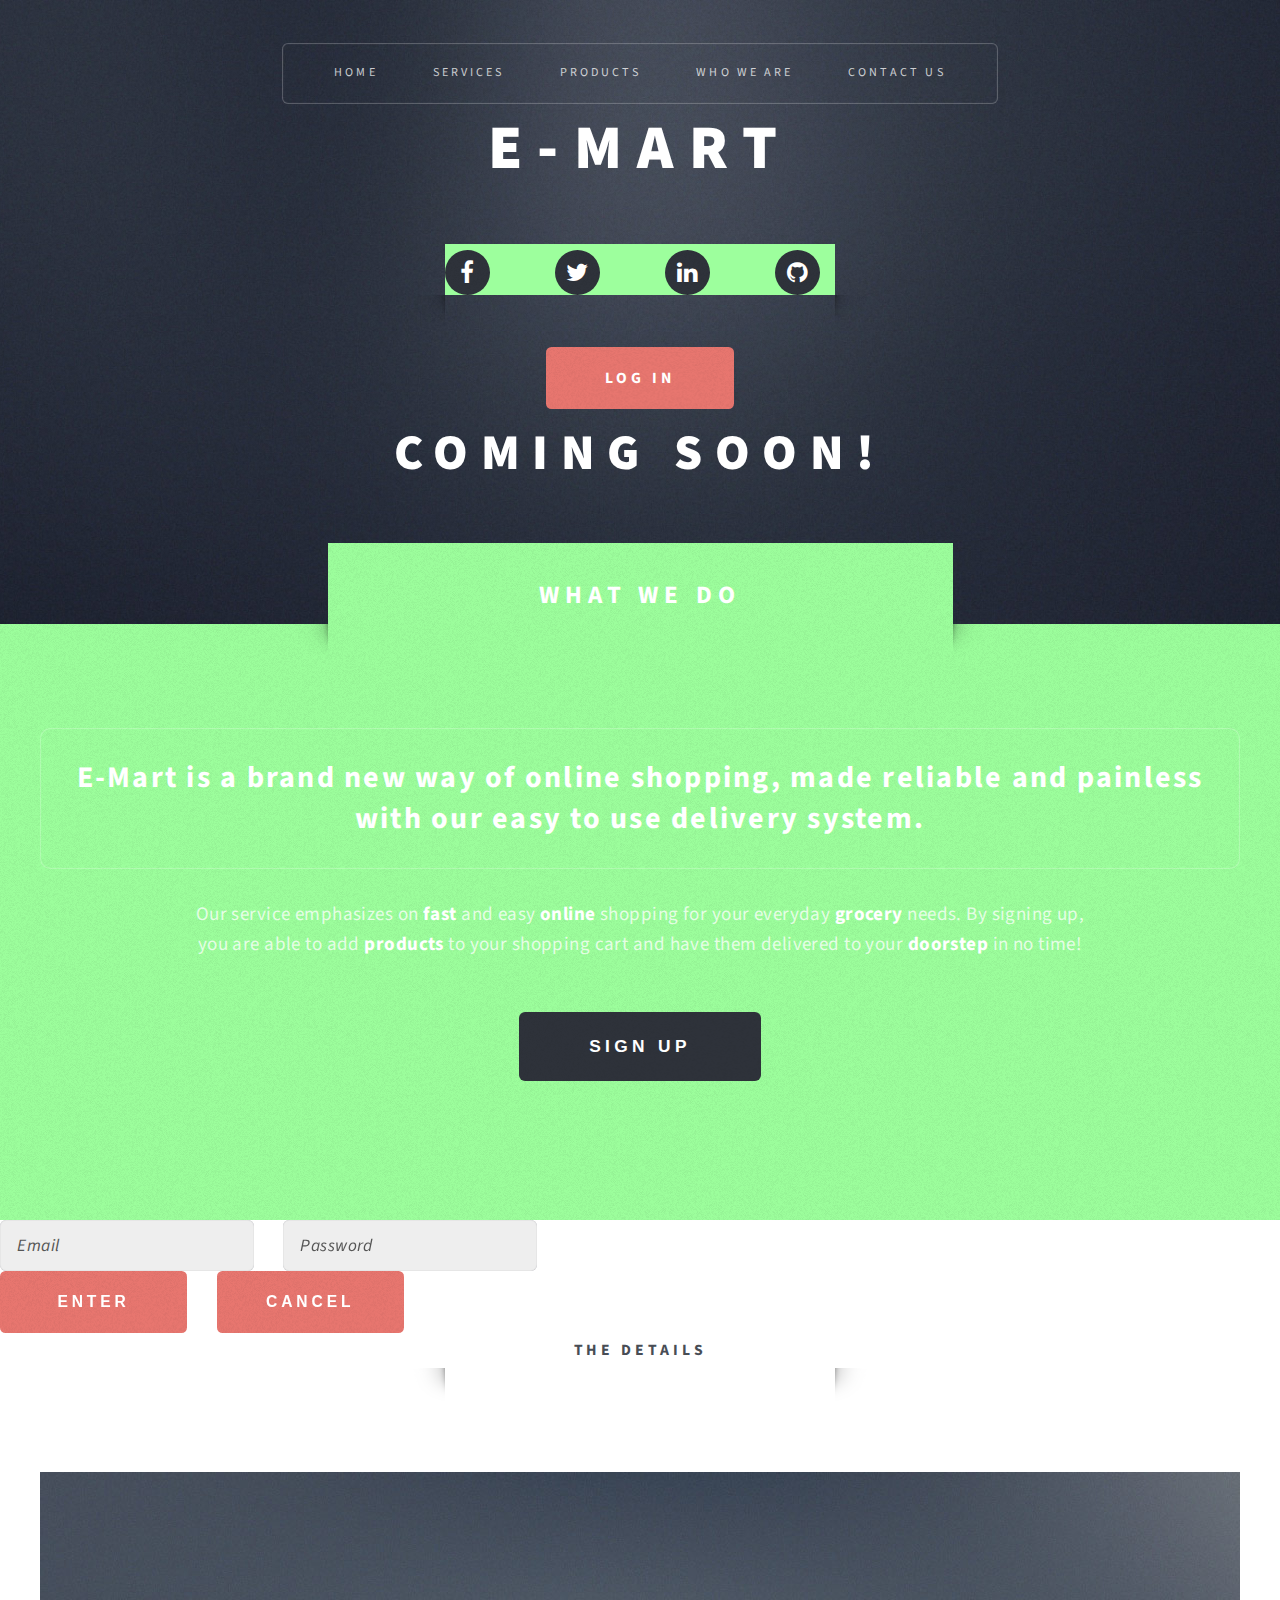
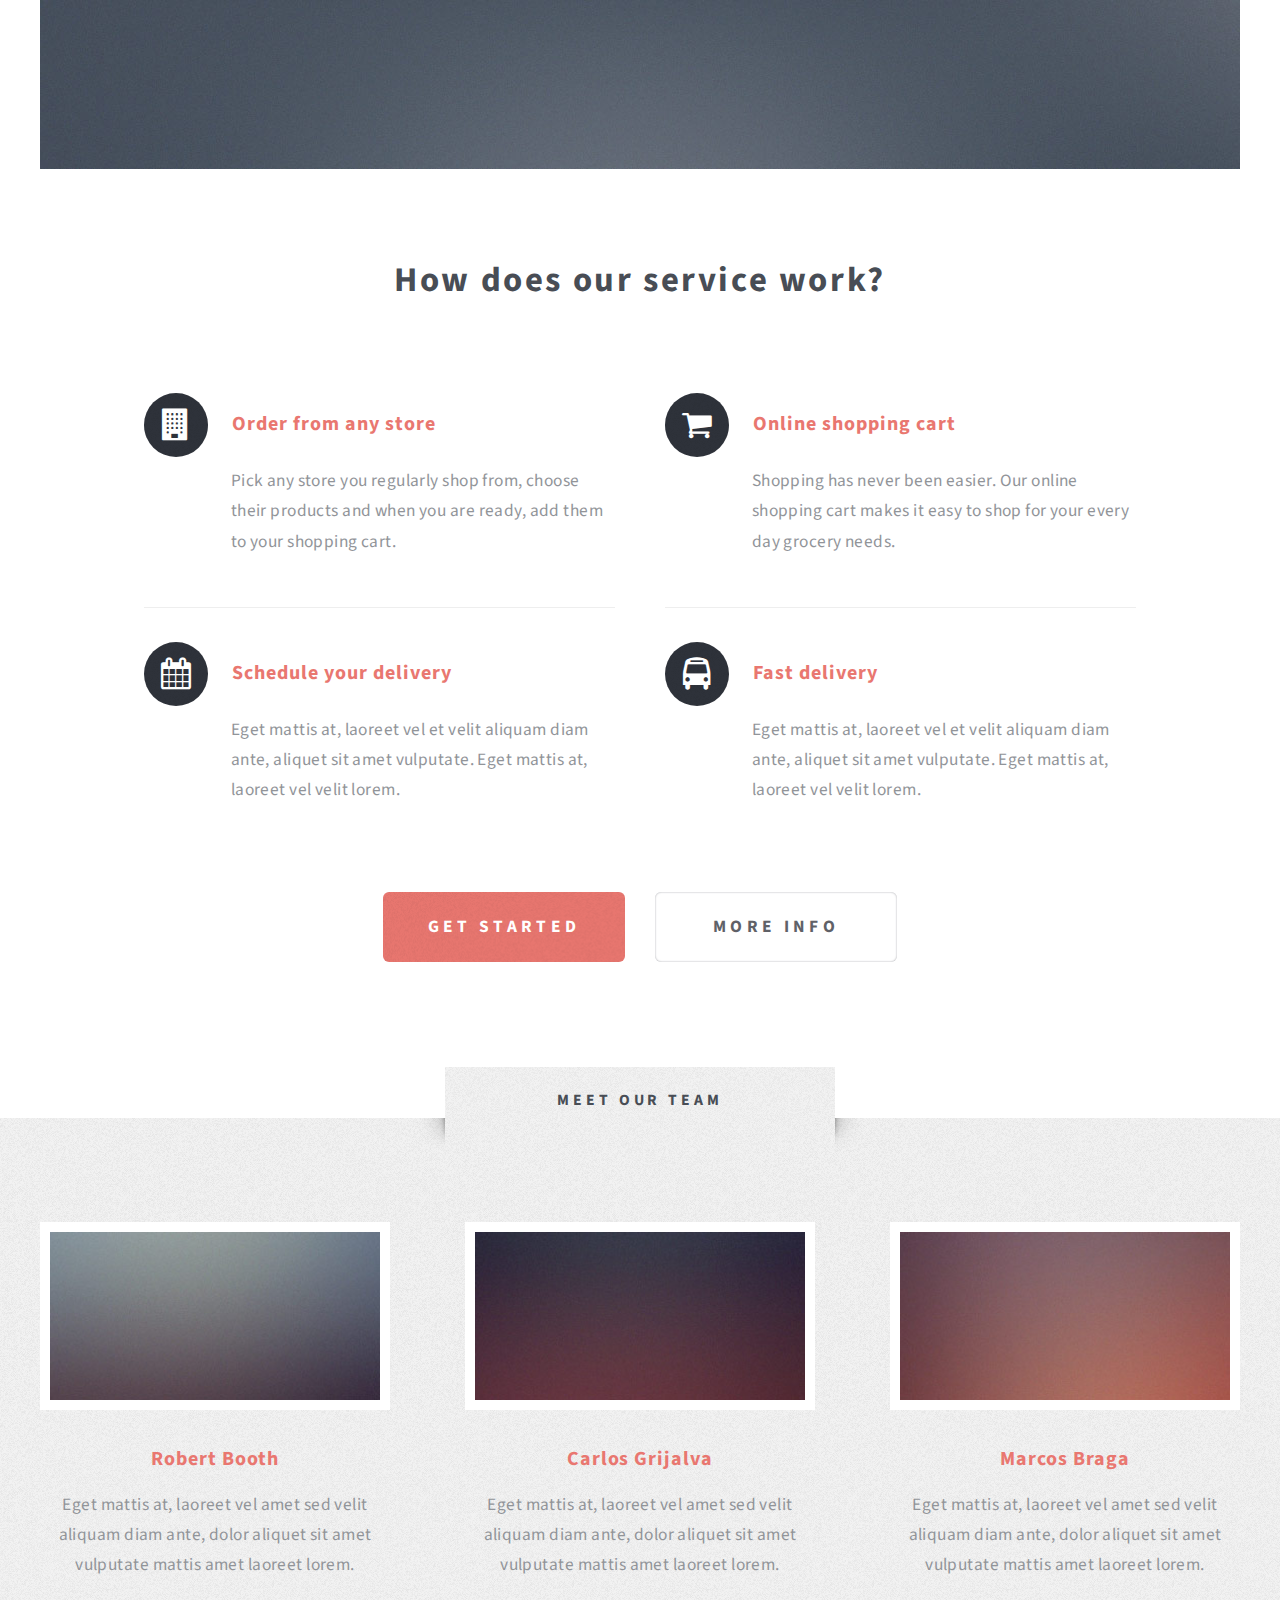
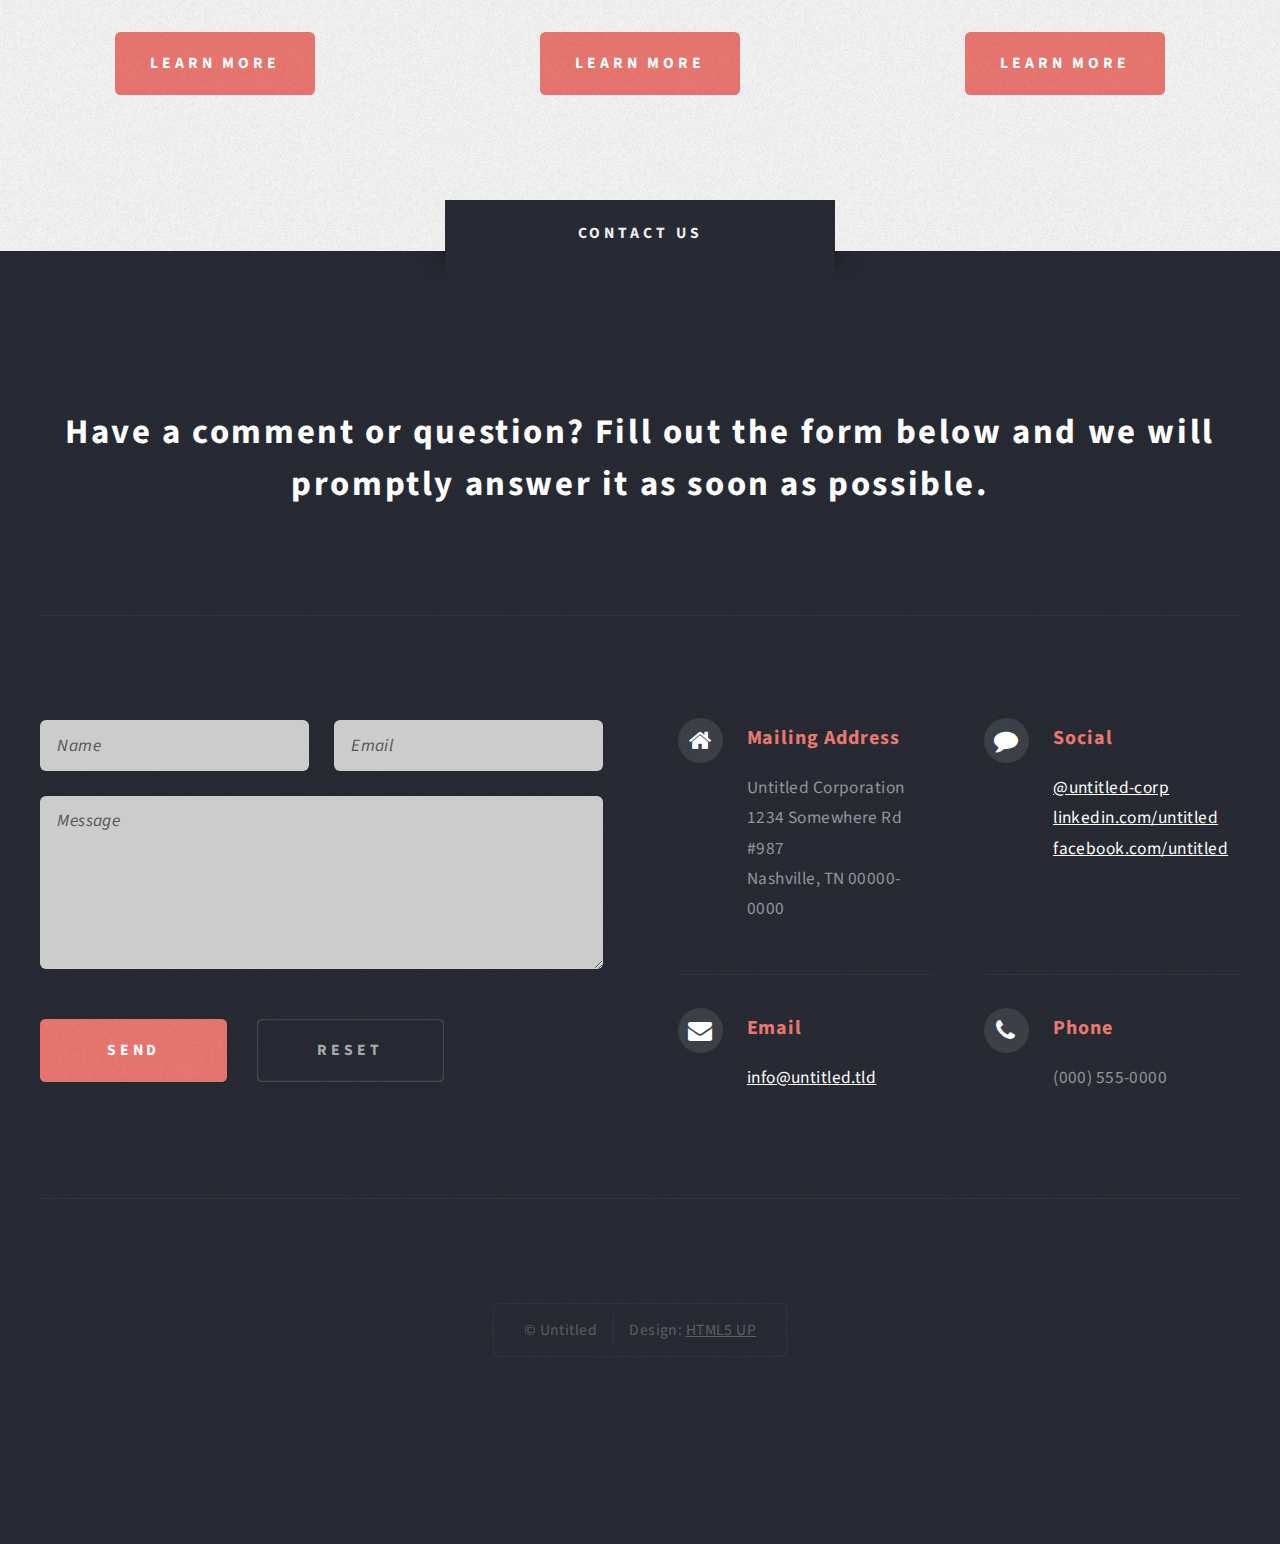
<file: index.html>
<!DOCTYPE HTML>
<!--
	Escape Velocity by HTML5 UP
	html5up.net | @n33co
	Free for personal and commercial use under the CCA 3.0 license (html5up.net/license)
-->
<html>
	<head>
		<title>Coming Soon!</title>
		<meta http-equiv="content-type" content="text/html; charset=utf-8" />
		<meta name="description" content="" />
		<meta name="keywords" content="" />
		<!--[if lte IE 8]><script src="css/ie/html5shiv.js"></script><![endif]-->
		<script src="js/jquery.min.js"></script>
		<script src="js/jquery.dropotron.min.js"></script>
		<script src="js/skel.min.js"></script>
		<script src="js/skel-layers.min.js"></script>
		<script src="js/init.js"></script>
		<noscript>
			<link rel="stylesheet" href="css/skel.css" />
			<link rel="stylesheet" href="css/style.css" />
			<link rel="stylesheet" href="css/style-desktop.css" />
			<link rel="stylesheet" href="css/bootstrap.css" />
			<link rel="stylesheet" href="css/override.css" />
		</noscript>
		<script type="text/javascript">
			function overlay() {
				var el = document.getElementById("overlay");
				el.style.visibility = (el.style.visibility == "visible") ? "hidden" : "visible";
			}

			function loginModal(){
				var el = document.getElementById("loginModal");
				el.style.visibility = (el.style.visibility == "visible") ? "hidden" : "visible";
			}
		</script>
		<!--[if lte IE 8]><link rel="stylesheet" href="css/ie/v8.css" /><![endif]-->
	</head>
	<body class="homepage">
		<!-- Header -->
			<div id="header-wrapper" class="wrapper">
				<div id="header">
					<!-- Logo -->
						
						<div id="logo">
							<ul class="actions">
								<li><a href="#" class="button style1" onclick="loginModal()">Log In</a></li>
							</ul>
							<div class="title">
								<section class="feature-list small">	
									<div class="row">
										<div class="3u">
											<section>
												<a href="#" ><h3 style="" class="icon fa-facebook"></h3></a>
											</section>
										</div>
										<div class="3u">
											<section>
												<a href="#"><h3 class="icon fa-twitter"></h3></a>
											</section>
										</div>
										<div class="3u">
											<section>
												<a href="#"><h3 class="icon fa-linkedin"></h3></a>
											</section>
										</div>
										<div class="3u">
											<section>
												<a href="#"><h3 class="icon fa-github"></h3></a>
											</section>
										</div>
									</div>
								</section>	
							</div>
							<br>
							<h1 style="font-size: 50px;">Coming Soon!</h1>

						<!-- 	<h2><p>Coming soon!</p></h2>
							<p style="font-size: 30px;">Quick and easy grocery deliveries</p> -->
						</div>

					<!-- Nav -->
						<nav id="nav">
							<div id="logo">
								<br>
								<br>
								<h1 style="font-size: 62px;">E-Mart</h1>
							</div>
							<ul>
								<li class="current"><a href="index.html">Home</a></li>
								<li>
									<a href="">Services</a>
									<ul>
										<li><a href="#">Delivery</a></li>
										<li><a href="#">Cart</a></li>
										<li><a href="#">Etiam nisl</a></li>
										<li>
											<a href="">Sed consequat</a>
											<ul>
												<li><a href="#">Lorem dolor</a></li>
												<li><a href="#">Amet consequat</a></li>
												<li><a href="#">Magna phasellus</a></li>
												<li><a href="#">Etiam nisl</a></li>
												<li><a href="#">Sed feugiat</a></li>
											</ul>
										</li>
										<li><a href="#">Nisl tempus</a></li>
									</ul>
								</li>
								<li><a href="left-sidebar.html">Products</a></li>
								<li><a href="#team">Who We Are</a></li>
								<li><a href="#contact">Contact Us</a></li>
							</ul>
						</nav>
				</div>
			</div>
		
		<!-- Intro -->
			<div id="intro-wrapper" class="wrapper style1">
				<div class="title" style="font-size:25px;">What We Do</div>
				<section id="intro" class="container">
						<p class="style2" style="font-size:30px;">
						<a>E-Mart is a brand new way of online shopping, made reliable and painless with our easy to use delivery system. </a>
					</p>
					<p class="style3">Our service emphasizes on <strong>fast</strong> and easy <strong>online</strong> shopping for your everyday <strong>grocery</strong> needs. By signing up, you are able to add <strong>products</strong> to your shopping cart and have
					them delivered to your <strong>doorstep</strong> in no time!
					<ul class="actions">
						<li><button type="button" class="button style3 big" onclick="overlay()">Sign Up</button></li>
					</ul>
				</section>
			</div>

		<!-- Login Modal -->
		<div id="loginModal">
			<form role="form" method="post" action="user/login.php">
			<div class="6u">
				<ul class="actions">
					<li><input type="text" name="email" id="contact-name" placeholder="Email" required=""/></li>
					<li><input type="text" name="password" id="contact-password" placeholder="Password" required=""/></li>
				</ul>
				<ul class="actions">
					<li><button type="button" class="button style1">Enter</a></li>
					<li><button type="button" class="button style1" onclick="loginModal()">Cancel</a></li>
			</div>
		</div>

		<!--  Signup Modal -->
		<div id="overlay">
			<form role="form" method="post" action="user/create.php">
			<div class="6u">
				<ul class="actions">
					<li><input type="text" name="first_name" id="contact-name" placeholder="First Name" required=""/></li>
					<li><input type="text" name="last_name" id="contact-email" placeholder="Last Name" required=""/></li>
				</ul>
				<br>
				<ul class="actions">
					<li><input type="text" name="email" id="contact-password" placeholder="Email" required=""/></li>
					<li><input type="text" name="password" id="contact-confirm-password" placeholder="Password" required=""/></li>
				</ul>
				<br>
				<ul class="actions">
					<li><button type="button" class="button style1">Sign Up</a></li>
					<li><button type="button" class="button style1" onclick="overlay()">Cancel</a></li>
				</ul>
			</form>
			</div>
		</div>

		<!-- Main -->
			<div class="wrapper style2">
				<div class="title">The Details</div>
				<div id="main" class="container">
					
					<!-- Image -->
						<a href="#" class="image featured">
							<img src="images/pic01.jpg" alt="" />
						</a>
					
					<!-- Features -->
						<section id="features">
							<header class="style1">
								<h2>How does our service work?</h2>
							</header>
							<div class="feature-list">
								<div class="row">
									<div class="6u">
										<section>
											<h3 class="icon fa-building">Order from any store</h3>
											<p>Pick any store you regularly shop from, choose their products and when you are ready, add them to your shopping cart.</p>
										</section>
									</div>
									<div class="6u">
										<section>
											<h3 class="icon fa-shopping-cart">Online shopping cart</h3>
											<p>Shopping has never been easier. Our online shopping cart makes it easy to shop for your every day grocery needs.</p>
										</section>
									</div>
								</div>
								<div class="row">
									<div class="6u">
										<section>
											<h3 class="icon fa-calendar">Schedule your delivery</h3>
											<p>Eget mattis at, laoreet vel et velit aliquam diam ante, aliquet sit amet vulputate. Eget mattis at, laoreet vel velit lorem.</p>
										</section>
									</div>
									<div class="6u">
										<section>
											<h3 class="icon fa-bus">Fast delivery</h3>
											<p>Eget mattis at, laoreet vel et velit aliquam diam ante, aliquet sit amet vulputate. Eget mattis at, laoreet vel velit lorem.</p>
										</section>
									</div>
								</div>
							</div>
							<ul class="actions actions-centered">
								<li><a href="#" class="button style1 big">Get Started</a></li>
								<li><a href="#" class="button style2 big">More Info</a></li>
							</ul>
						</section>
				
				</div>
			</div>
		
		<!-- Highlights -->
			<div class="wrapper style3">
				<div name="team" class="title"><a name="team"></a>Meet our Team</div>
				<div id="highlights" class="container">
					<div class="row 150%">
						<div class="4u">
							<section class="highlight">
								<a href="#" class="image featured"><img src="images/pic02.jpg" alt="" /></a>
								<h3><a href="#">Robert Booth</a></h3>
								<p>Eget mattis at, laoreet vel amet sed velit aliquam diam ante, dolor aliquet sit amet vulputate mattis amet laoreet lorem.</p>
								<ul class="actions">
									<li><a href="#" class="button style1">Learn More</a></li>
								</ul>
							</section>
						</div>
						<div class="4u">
							<section class="highlight">
								<a href="#" class="image featured"><img src="images/pic03.jpg" alt="" /></a>
								<h3><a href="#">Carlos Grijalva</a></h3>
								<p>Eget mattis at, laoreet vel amet sed velit aliquam diam ante, dolor aliquet sit amet vulputate mattis amet laoreet lorem.</p>
								<ul class="actions">
									<li><a href="#" class="button style1">Learn More</a></li>
								</ul>
							</section>
						</div>
						<div class="4u">
							<section class="highlight">
								<a href="#" class="image featured"><img src="images/pic04.jpg" alt="" /></a>
								<h3><a href="#">Marcos Braga</a></h3>
								<p>Eget mattis at, laoreet vel amet sed velit aliquam diam ante, dolor aliquet sit amet vulputate mattis amet laoreet lorem.</p>
								<ul class="actions">
									<li><a href="#" class="button style1">Learn More</a></li>
								</ul>
							</section>
						</div>
					</div>
				</div>
			</div>

		<!-- Footer -->
			<div id="footer-wrapper" class="wrapper">
				<div class="title"><a name="contact"></a>Contact Us</div>
				<div id="footer" class="container">
					<header class="style1">
						<h2>Have a comment or question? Fill out the form below and we will promptly answer it as soon as possible.</h2>
					</header>
					<hr />
					<div class="row 150%">
						<div class="6u">

							<!-- Contact Form -->
								<section>
									<form method="post" action="#">
										<div class="row 50%">
											<div class="6u">
												<input type="text" name="name" id="contact-name" placeholder="Name" />
											</div>
											<div class="6u">
												<input type="text" name="email" id="contact-email" placeholder="Email" />
											</div>
										</div>
										<div class="row 50%">
											<div class="12u">
												<textarea name="message" id="contact-message" placeholder="Message" rows="4"></textarea>
											</div>
										</div>
										<div class="row">
											<div class="12u">
												<ul class="actions">
													<li><input type="submit" class="style1" value="Send" /></li>
													<li><input type="reset" class="style2" value="Reset" /></li>
												</ul>
											</div>
										</div>
									</form>
								</section>

						</div>
						<div class="6u">
						
							<!-- Contact -->
								<section class="feature-list small">
									<div class="row">
										<div class="6u">
											<section>
												<h3 class="icon fa-home">Mailing Address</h3>
												<p>
													Untitled Corporation<br />
													1234 Somewhere Rd #987<br />
													Nashville, TN 00000-0000
												</p>
											</section>
										</div>
										<div class="6u">
											<section>
												<h3 class="icon fa-comment">Social</h3>
												<p>
													<a href="#">@untitled-corp</a><br />
													<a href="#">linkedin.com/untitled</a><br />
													<a href="#">facebook.com/untitled</a>
												</p>
											</section>
										</div>
									</div>
									<div class="row">
										<div class="6u">
											<section>
												<h3 class="icon fa-envelope">Email</h3>
												<p>
													<a href="#">info@untitled.tld</a>
												</p>
											</section>
										</div>
										<div class="6u">
											<section>
												<h3 class="icon fa-phone">Phone</h3>
												<p>
													(000) 555-0000
												</p>
											</section>
										</div>
									</div>
								</section>
								
						</div>
					</div>
					<hr />
				</div>
				<div id="copyright">
					<ul>
						<li>&copy; Untitled</li><li>Design: <a href="http://html5up.net">HTML5 UP</a></li>
					</ul>
				</div>
			</div>

	</body>
</html>
</file>
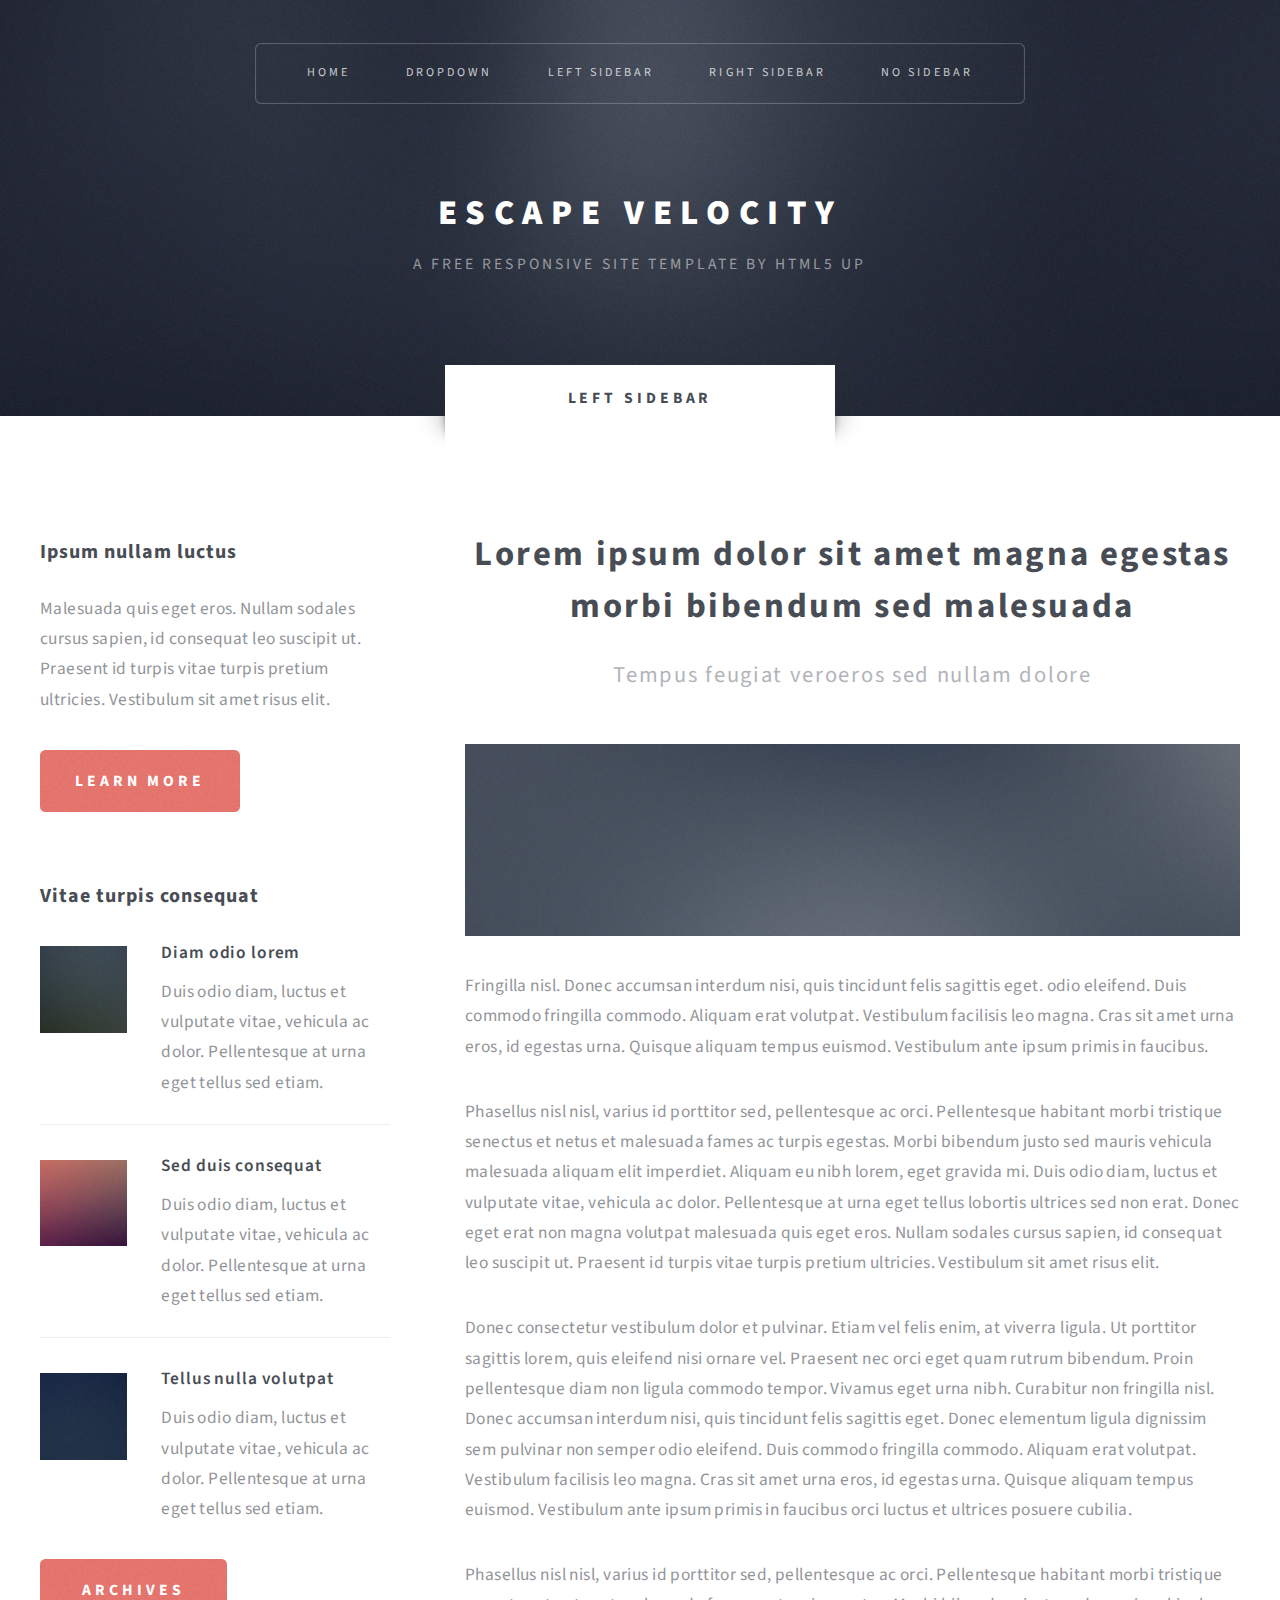
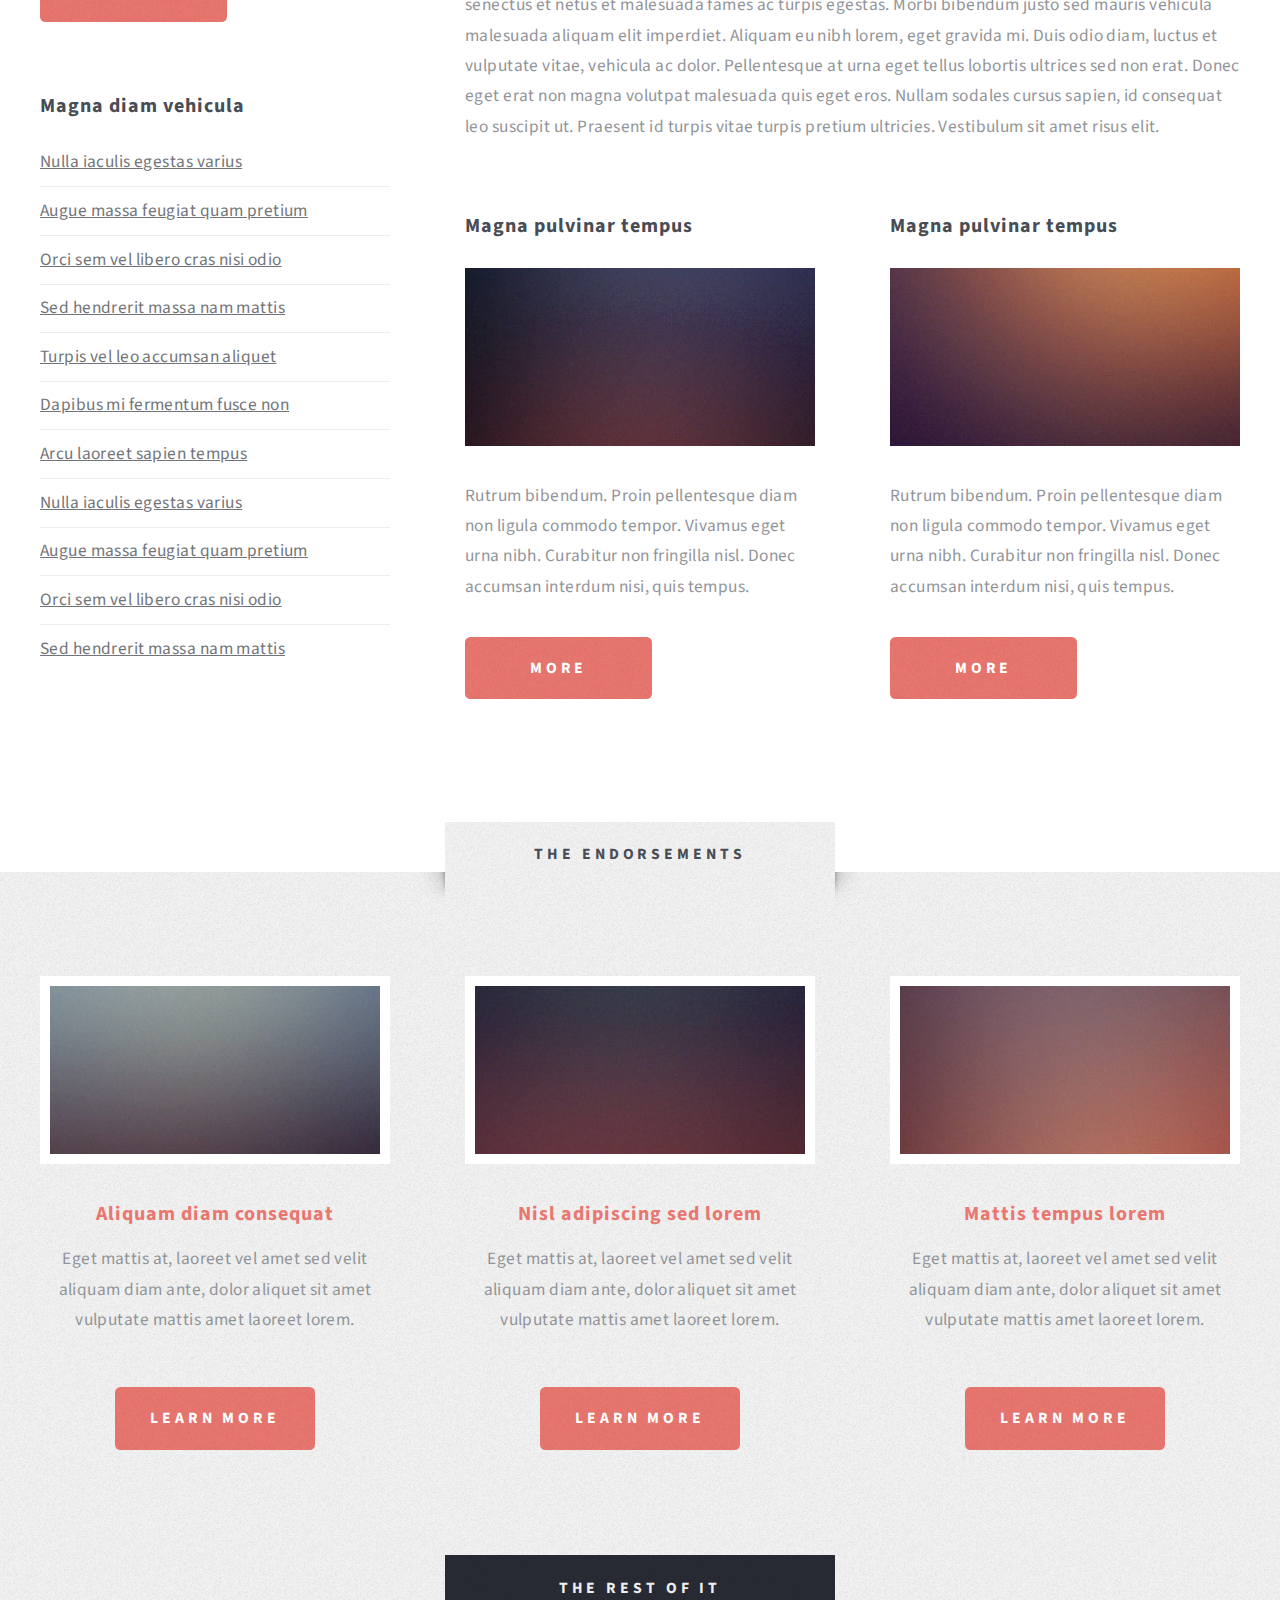
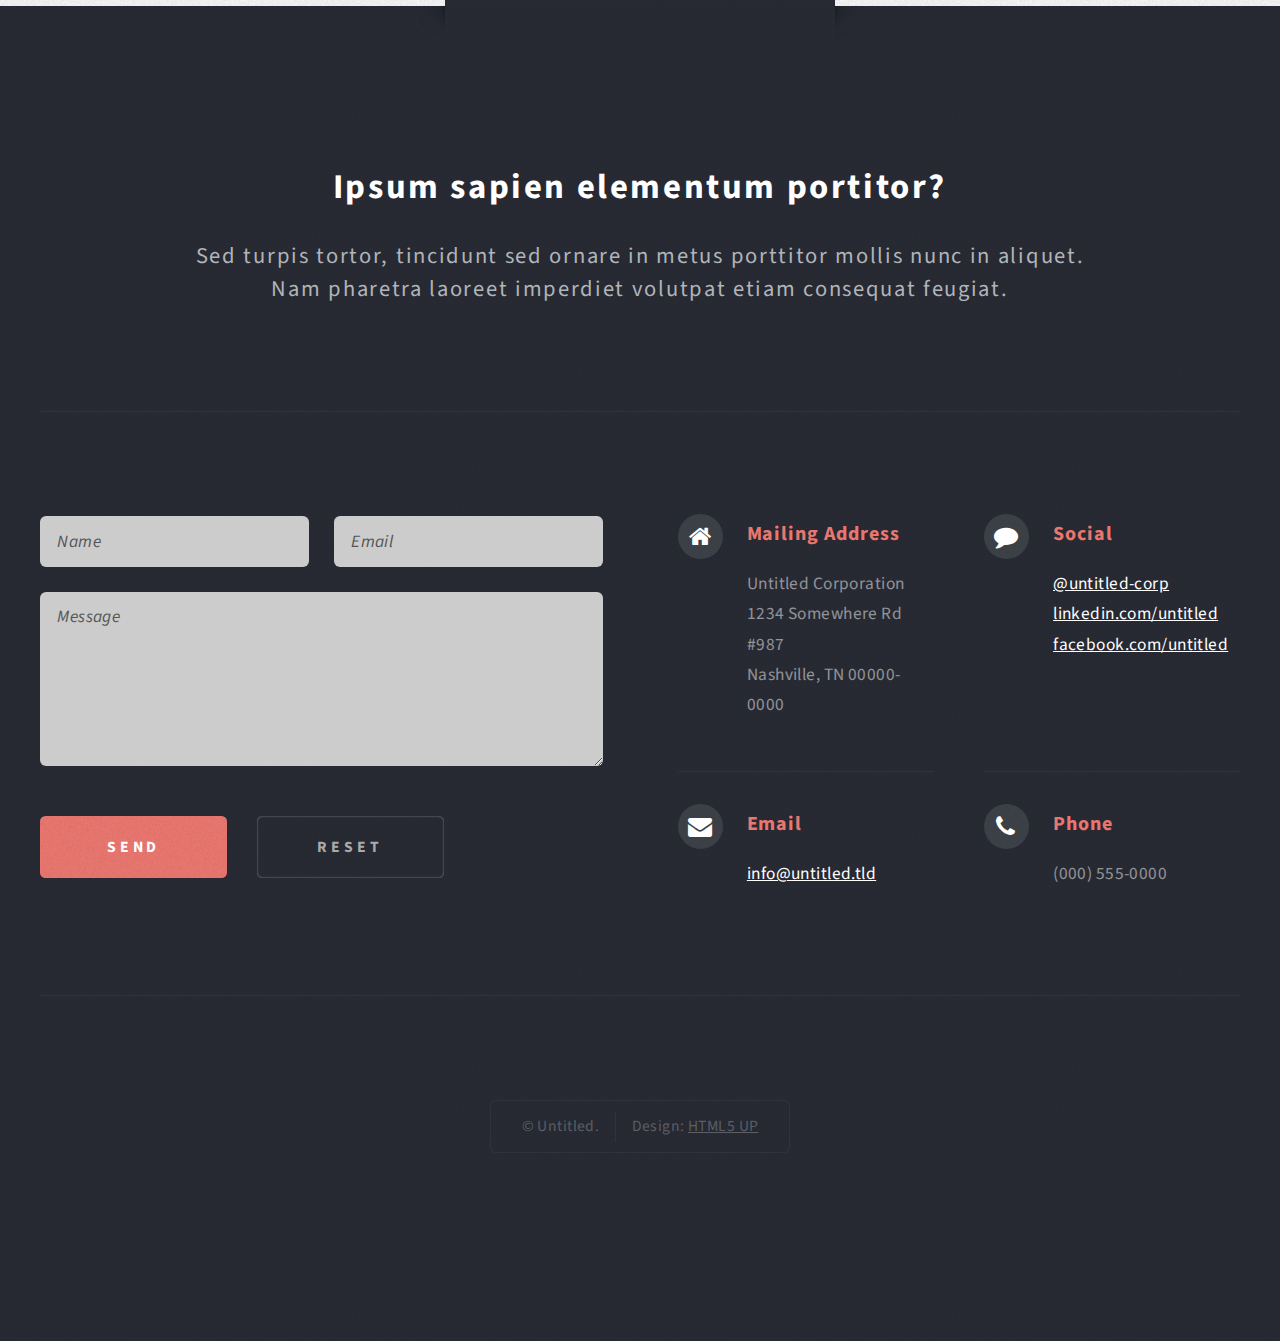
<file: left-sidebar.html>
<!DOCTYPE HTML>
<!--
	Escape Velocity by HTML5 UP
	html5up.net | @n33co
	Free for personal and commercial use under the CCA 3.0 license (html5up.net/license)
-->
<html>
	<head>
		<title>Left Sidebar - >Escape Velocity by HTML5 UP</title>
		<meta http-equiv="content-type" content="text/html; charset=utf-8" />
		<meta name="description" content="" />
		<meta name="keywords" content="" />
		<!--[if lte IE 8]><script src="css/ie/html5shiv.js"></script><![endif]-->
		<script src="js/jquery.min.js"></script>
		<script src="js/jquery.dropotron.min.js"></script>
		<script src="js/skel.min.js"></script>
		<script src="js/skel-layers.min.js"></script>
		<script src="js/init.js"></script>
		<noscript>
			<link rel="stylesheet" href="css/skel.css" />
			<link rel="stylesheet" href="css/style.css" />
			<link rel="stylesheet" href="css/style-desktop.css" />
		</noscript>
		<!--[if lte IE 8]><link rel="stylesheet" href="css/ie/v8.css" /><![endif]-->
	</head>
	<body class="left-sidebar">

		<!-- Header -->
			<div id="header-wrapper" class="wrapper">
				<div id="header">
					
					<!-- Logo -->
						<div id="logo">
							<h1><a href="index.html">Escape Velocity</a></h1>
							<p>A free responsive site template by HTML5 UP</p>
						</div>
					
					<!-- Nav -->
						<nav id="nav">
							<ul>
								<li class="current"><a href="index.html">Home</a></li>
								<li>
									<a href="">Dropdown</a>
									<ul>
										<li><a href="#">Lorem ipsum</a></li>
										<li><a href="#">Magna veroeros</a></li>
										<li><a href="#">Etiam nisl</a></li>
										<li>
											<a href="">Sed consequat</a>
											<ul>
												<li><a href="#">Lorem dolor</a></li>
												<li><a href="#">Amet consequat</a></li>
												<li><a href="#">Magna phasellus</a></li>
												<li><a href="#">Etiam nisl</a></li>
												<li><a href="#">Sed feugiat</a></li>
											</ul>
										</li>
										<li><a href="#">Nisl tempus</a></li>
									</ul>
								</li>
								<li><a href="left-sidebar.html">Left Sidebar</a></li>
								<li><a href="right-sidebar.html">Right Sidebar</a></li>
								<li><a href="no-sidebar.html">No Sidebar</a></li>
							</ul>
						</nav>

				</div>
			</div>
		
		<!-- Main -->
			<div class="wrapper style2">
				<div class="title">Left Sidebar</div>
				<div id="main" class="container">
					<div class="row 150%">
						<div class="4u">
							
							<!-- Sidebar -->
								<div id="sidebar">
									<section class="box">
										<header>
											<h2>Ipsum nullam luctus</h2>
										</header>
										<p>Malesuada quis eget eros. Nullam sodales cursus sapien, id consequat 
										leo suscipit ut. Praesent id turpis vitae turpis pretium ultricies. Vestibulum sit 
										amet risus elit.</p>
										<a href="#" class="button style1">Learn More</a>
									</section>
									<section class="box">
										<header>
											<h2>Vitae turpis consequat</h2>
										</header>
										<ul class="style2">
											<li>
												<article class="box post-excerpt">
													<a href="#" class="image left"><img src="images/pic08.jpg" alt="" /></a>
													<h3><a href="#">Diam odio lorem</a></h3>
													<p>Duis odio diam, luctus et vulputate vitae, vehicula ac dolor. Pellentesque at urna eget tellus sed etiam.</p>
												</article>
											</li>
											<li>
												<article class="box post-excerpt">
													<a href="#" class="image left"><img src="images/pic09.jpg" alt="" /></a>
													<h3><a href="#">Sed duis consequat</a></h3>
													<p>Duis odio diam, luctus et vulputate vitae, vehicula ac dolor. Pellentesque at urna eget tellus sed etiam.</p>
												</article>
											</li>
											<li>
												<article class="box post-excerpt">
													<a href="#" class="image left"><img src="images/pic10.jpg" alt="" /></a>
													<h3><a href="#">Tellus nulla volutpat</a></h3>
													<p>Duis odio diam, luctus et vulputate vitae, vehicula ac dolor. Pellentesque at urna eget tellus sed etiam.</p>
												</article>
											</li>
										</ul>
										<a href="#" class="button style1">Archives</a>
									</section>
									<section class="box">
										<header>
											<h2>Magna diam vehicula</h2>
										</header>
										<ul class="style3">
											<li><a href="#">Nulla iaculis egestas varius</a></li>
											<li><a href="#">Augue massa feugiat quam pretium</a></li>
											<li><a href="#">Orci sem vel libero cras nisi odio</a></li>
											<li><a href="#">Sed hendrerit massa nam mattis</a></li>
											<li><a href="#">Turpis vel leo accumsan aliquet</a></li>
											<li><a href="#">Dapibus mi fermentum fusce non</a></li>
											<li><a href="#">Arcu laoreet sapien tempus</a></li>
											<li><a href="#">Nulla iaculis egestas varius</a></li>
											<li><a href="#">Augue massa feugiat quam pretium</a></li>
											<li><a href="#">Orci sem vel libero cras nisi odio</a></li>
											<li><a href="#">Sed hendrerit massa nam mattis</a></li>
										</ul>
									</section>
								</div>
							
						</div>
						<div class="8u important(collapse)">
						
							<!-- Content -->
								<div id="content">
									<article class="box post">
										<header class="style1">
											<h2>Lorem ipsum dolor sit amet magna egestas morbi bibendum sed malesuada</h2>
											<p>Tempus feugiat veroeros sed nullam dolore</p>
										</header>
										<a href="#" class="image featured">
											<img src="images/pic01.jpg" alt="" />
										</a>
										<p>Fringilla nisl. Donec accumsan interdum nisi, quis tincidunt felis sagittis eget.
										odio eleifend. Duis commodo fringilla commodo. Aliquam erat volutpat. Vestibulum 
										facilisis leo magna. Cras sit amet urna eros, id egestas urna. Quisque aliquam 
										tempus euismod. Vestibulum ante ipsum primis in faucibus.</p>
										<p>Phasellus nisl nisl, varius id porttitor sed, pellentesque ac orci. Pellentesque 
										habitant morbi tristique senectus et netus et malesuada fames ac turpis egestas. Morbi 
										bibendum justo sed mauris vehicula malesuada aliquam elit imperdiet. Aliquam eu nibh 
										lorem, eget gravida mi. Duis odio diam, luctus et vulputate vitae, vehicula ac dolor. 
										Pellentesque at urna eget tellus lobortis ultrices sed non erat. Donec eget erat non 
										magna volutpat malesuada quis eget eros. Nullam sodales cursus sapien, id consequat 
										leo suscipit ut. Praesent id turpis vitae turpis pretium ultricies. Vestibulum sit 
										amet risus elit.</p>
										<p>Donec consectetur vestibulum dolor et pulvinar. Etiam vel felis enim, at viverra 
										ligula. Ut porttitor sagittis lorem, quis eleifend nisi ornare vel. Praesent nec orci 
										eget quam rutrum bibendum. Proin pellentesque diam non ligula commodo tempor. Vivamus 
										eget urna nibh. Curabitur non fringilla nisl. Donec accumsan interdum nisi, quis 
										tincidunt felis sagittis eget. Donec elementum ligula dignissim sem pulvinar non semper 
										odio eleifend. Duis commodo fringilla commodo. Aliquam erat volutpat. Vestibulum 
										facilisis leo magna. Cras sit amet urna eros, id egestas urna. Quisque aliquam 
										tempus euismod. Vestibulum ante ipsum primis in faucibus orci luctus et ultrices 
										posuere cubilia.</p>
										<p>Phasellus nisl nisl, varius id porttitor sed, pellentesque ac orci. Pellentesque 
										habitant morbi tristique senectus et netus et malesuada fames ac turpis egestas. Morbi 
										bibendum justo sed mauris vehicula malesuada aliquam elit imperdiet. Aliquam eu nibh 
										lorem, eget gravida mi. Duis odio diam, luctus et vulputate vitae, vehicula ac dolor. 
										Pellentesque at urna eget tellus lobortis ultrices sed non erat. Donec eget erat non 
										magna volutpat malesuada quis eget eros. Nullam sodales cursus sapien, id consequat 
										leo suscipit ut. Praesent id turpis vitae turpis pretium ultricies. Vestibulum sit 
										amet risus elit.</p>
									</article>
									<div class="row 150%">
										<div class="6u">
											<section class="box">
												<header>
													<h2>Magna pulvinar tempus</h2>
												</header>
												<a href="#" class="image featured"><img src="images/pic05.jpg" alt="" /></a>
												<p>Rutrum bibendum. Proin pellentesque diam non ligula commodo tempor. Vivamus 
												eget urna nibh. Curabitur non fringilla nisl. Donec accumsan interdum nisi, quis 
												tempus.</p>
												<a href="#" class="button style1">More</a>
											</section>
										</div>
										<div class="6u">
											<section class="box">
												<header>
													<h2>Magna pulvinar tempus</h2>
												</header>
												<a href="#" class="image featured"><img src="images/pic06.jpg" alt="" /></a>
												<p>Rutrum bibendum. Proin pellentesque diam non ligula commodo tempor. Vivamus 
												eget urna nibh. Curabitur non fringilla nisl. Donec accumsan interdum nisi, quis 
												tempus.</p>
												<a href="#" class="button style1">More</a>
											</section>
										</div>
									</div>
								</div>
						
						</div>
					</div>
				</div>
			</div>

		<!-- Highlights -->
			<div class="wrapper style3">
				<div class="title">The Endorsements</div>
				<div id="highlights" class="container">
					<div class="row 150%">
						<div class="4u">
							<section class="highlight">
								<a href="#" class="image featured"><img src="images/pic02.jpg" alt="" /></a>
								<h3><a href="#">Aliquam diam consequat</a></h3>
								<p>Eget mattis at, laoreet vel amet sed velit aliquam diam ante, dolor aliquet sit amet vulputate mattis amet laoreet lorem.</p>
								<ul class="actions">
									<li><a href="#" class="button style1">Learn More</a></li>
								</ul>
							</section>
						</div>
						<div class="4u">
							<section class="highlight">
								<a href="#" class="image featured"><img src="images/pic03.jpg" alt="" /></a>
								<h3><a href="#">Nisl adipiscing sed lorem</a></h3>
								<p>Eget mattis at, laoreet vel amet sed velit aliquam diam ante, dolor aliquet sit amet vulputate mattis amet laoreet lorem.</p>
								<ul class="actions">
									<li><a href="#" class="button style1">Learn More</a></li>
								</ul>
							</section>
						</div>
						<div class="4u">
							<section class="highlight">
								<a href="#" class="image featured"><img src="images/pic04.jpg" alt="" /></a>
								<h3><a href="#">Mattis tempus lorem</a></h3>
								<p>Eget mattis at, laoreet vel amet sed velit aliquam diam ante, dolor aliquet sit amet vulputate mattis amet laoreet lorem.</p>
								<ul class="actions">
									<li><a href="#" class="button style1">Learn More</a></li>
								</ul>
							</section>
						</div>
					</div>
				</div>
			</div>
		
		<!-- Footer -->
			<div id="footer-wrapper" class="wrapper">
				<div class="title">The Rest Of It</div>
				<div id="footer" class="container">
					<header class="style1">
						<h2>Ipsum sapien elementum portitor?</h2>
						<p>
							Sed turpis tortor, tincidunt sed ornare in metus porttitor mollis nunc in aliquet.<br />
							Nam pharetra laoreet imperdiet volutpat etiam consequat feugiat.
						</p>
					</header>
					<hr />
					<div class="row 150%">
						<div class="6u">

							<!-- Contact Form -->
								<section>
									<form method="post" action="#">
										<div class="row 50%">
											<div class="6u">
												<input type="text" name="name" id="contact-name" placeholder="Name" />
											</div>
											<div class="6u">
												<input type="text" name="email" id="contact-email" placeholder="Email" />
											</div>
										</div>
										<div class="row 50%">
											<div class="12u">
												<textarea name="message" id="contact-message" placeholder="Message" rows="4"></textarea>
											</div>
										</div>
										<div class="row">
											<div class="12u">
												<ul class="actions">
													<li><input type="submit" class="style1" value="Send" /></li>
													<li><input type="reset" class="style2" value="Reset" /></li>
												</ul>
											</div>
										</div>
									</form>
								</section>

						</div>
						<div class="6u">
						
							<!-- Contact -->
								<section class="feature-list small">
									<div class="row">
										<div class="6u">
											<section>
												<h3 class="icon fa-home">Mailing Address</h3>
												<p>
													Untitled Corporation<br />
													1234 Somewhere Rd #987<br />
													Nashville, TN 00000-0000
												</p>
											</section>
										</div>
										<div class="6u">
											<section>
												<h3 class="icon fa-comment">Social</h3>
												<p>
													<a href="#">@untitled-corp</a><br />
													<a href="#">linkedin.com/untitled</a><br />
													<a href="#">facebook.com/untitled</a>
												</p>
											</section>
										</div>
									</div>
									<div class="row">
										<div class="6u">
											<section>
												<h3 class="icon fa-envelope">Email</h3>
												<p>
													<a href="#">info@untitled.tld</a>
												</p>
											</section>
										</div>
										<div class="6u">
											<section>
												<h3 class="icon fa-phone">Phone</h3>
												<p>
													(000) 555-0000
												</p>
											</section>
										</div>
									</div>
								</section>
								
						</div>
					</div>
					<hr />
				</div>
				<div id="copyright">
					<ul>
						<li>&copy; Untitled.</li><li>Design: <a href="http://html5up.net">HTML5 UP</a></li>
					</ul>
				</div>
			</div>

	</body>
</html>
</file>
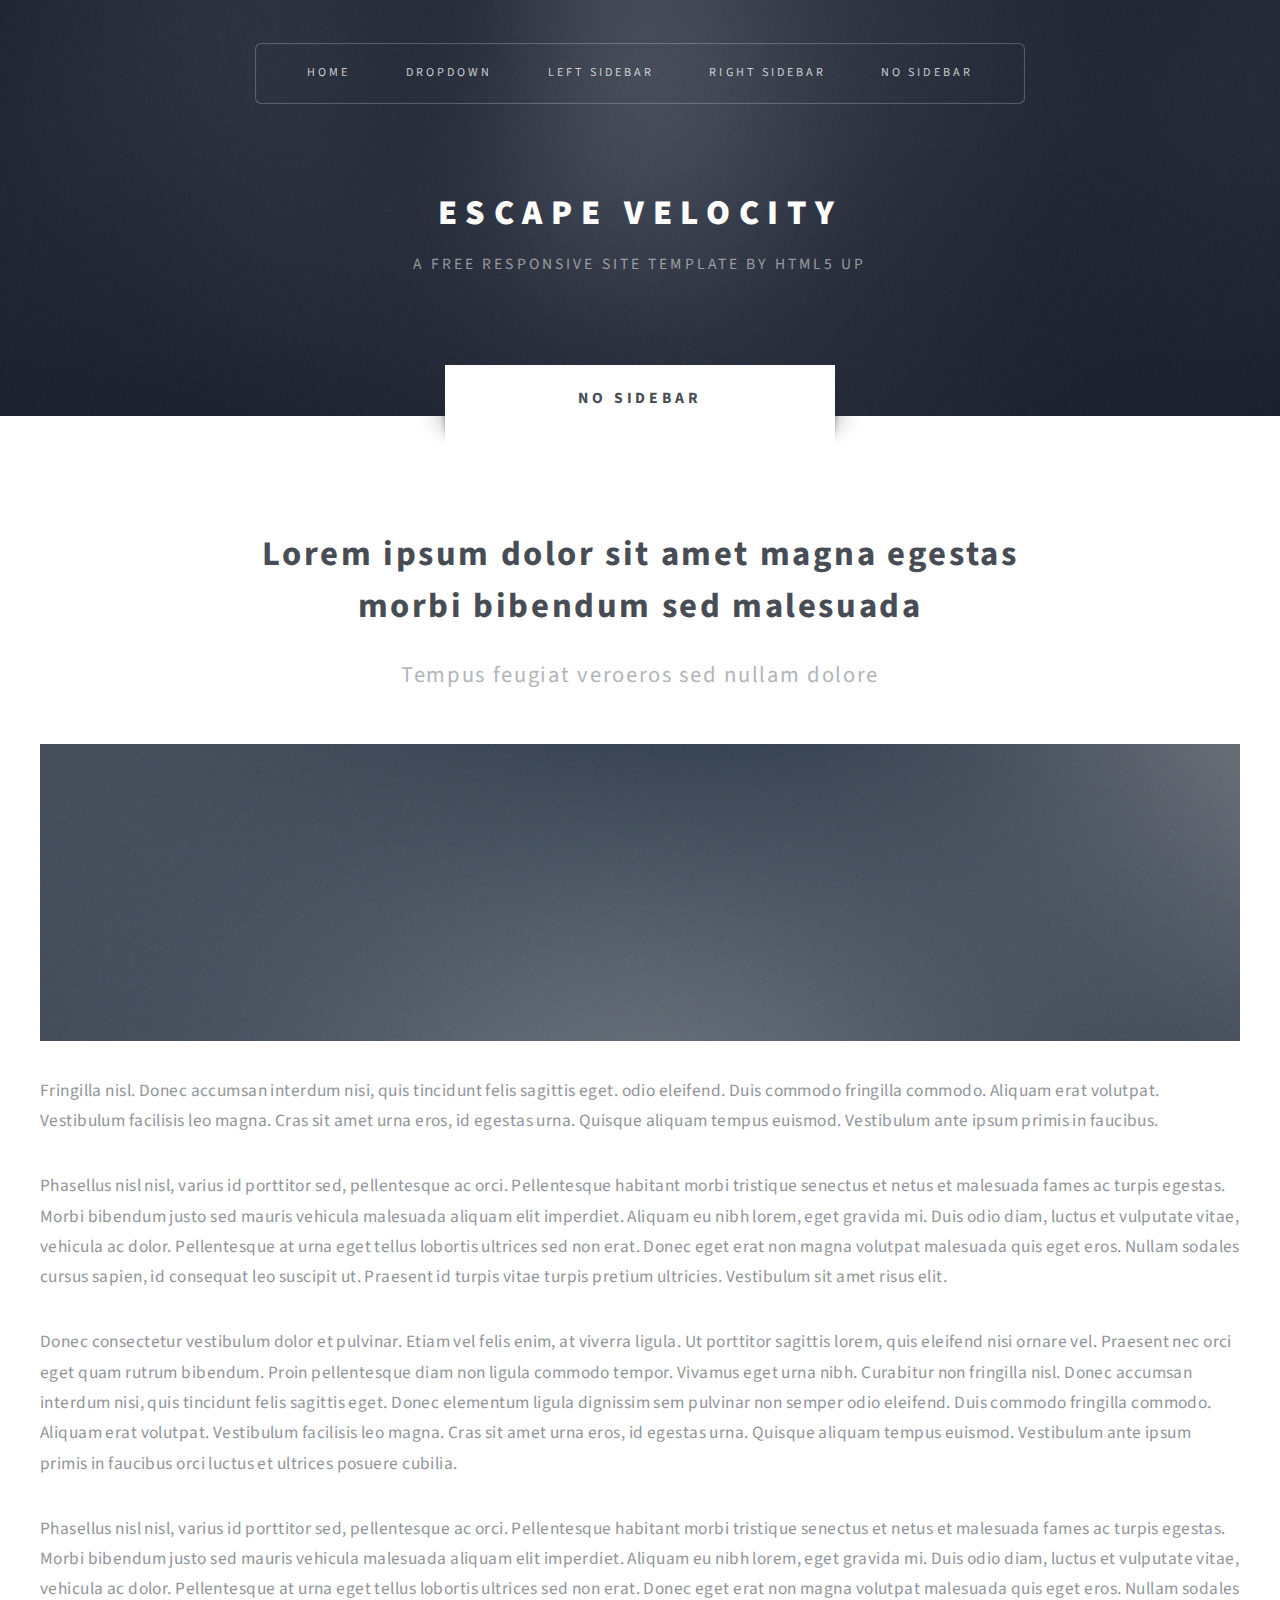
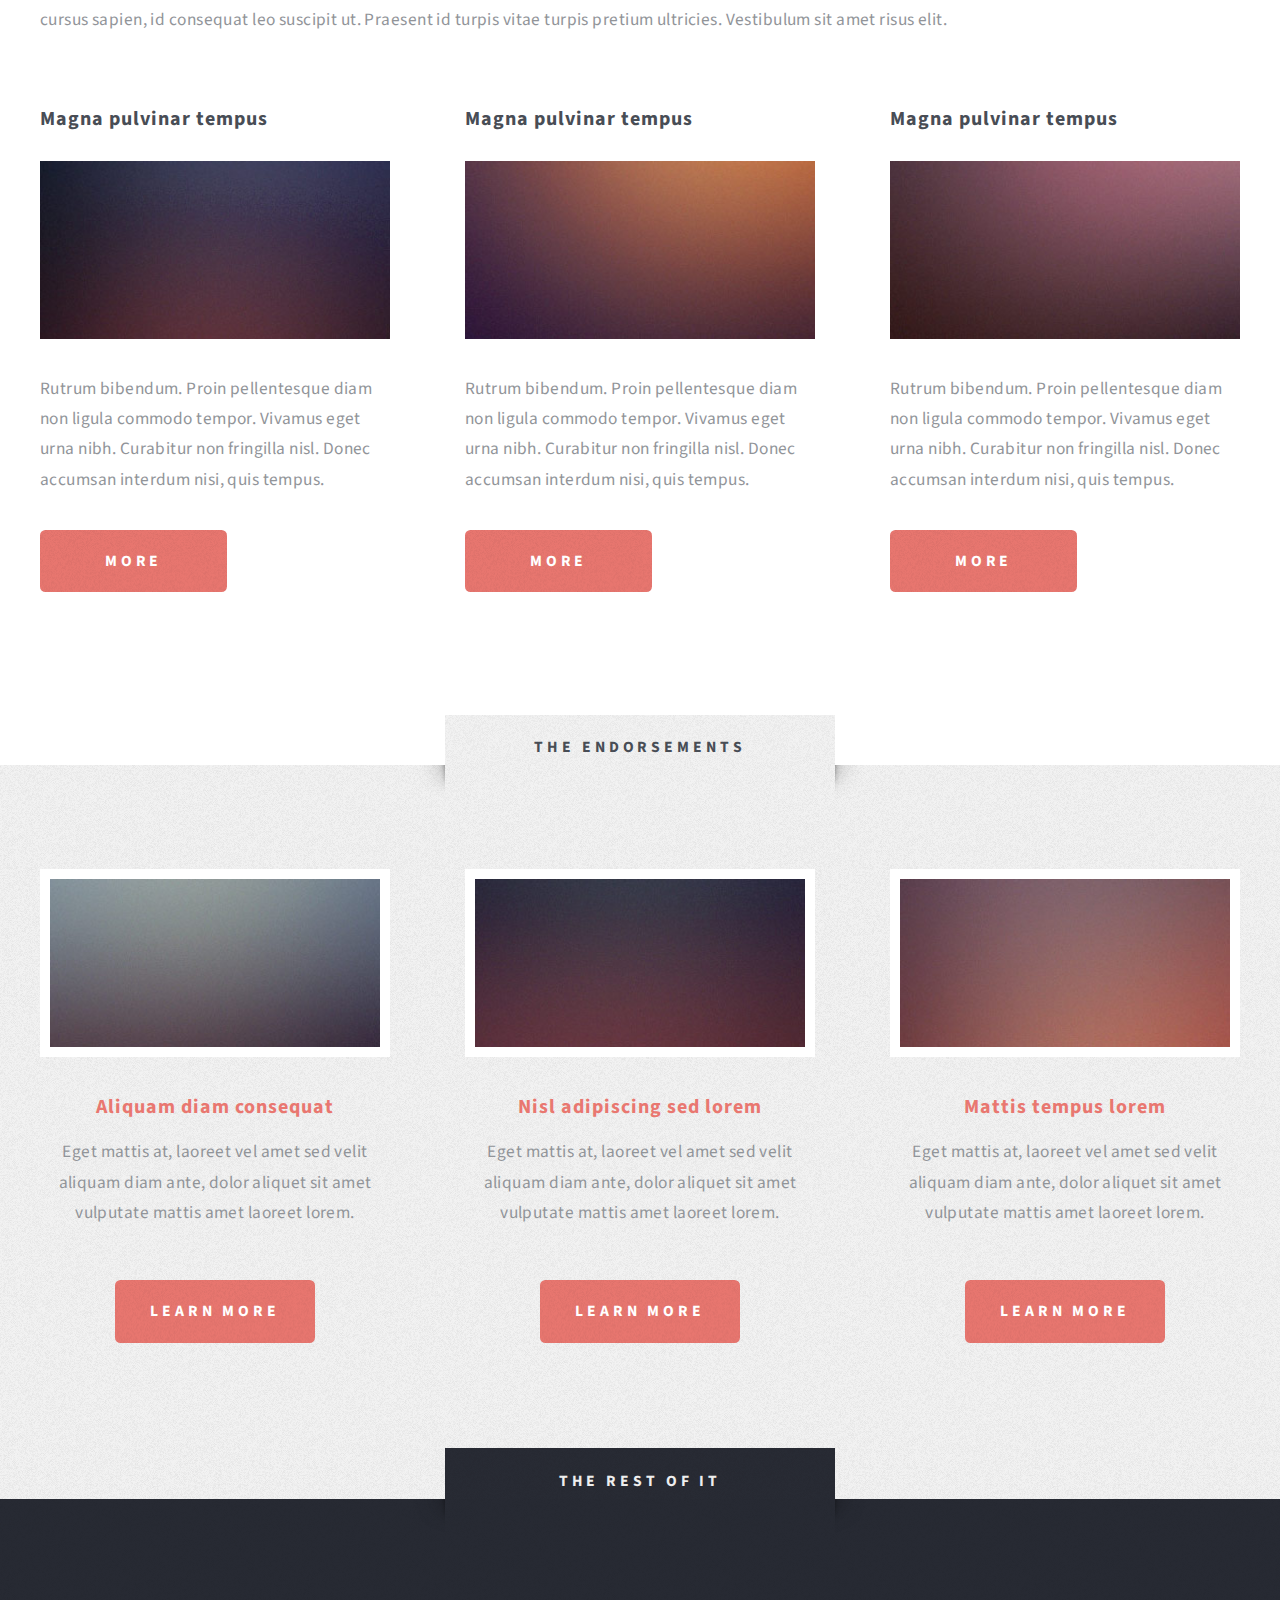
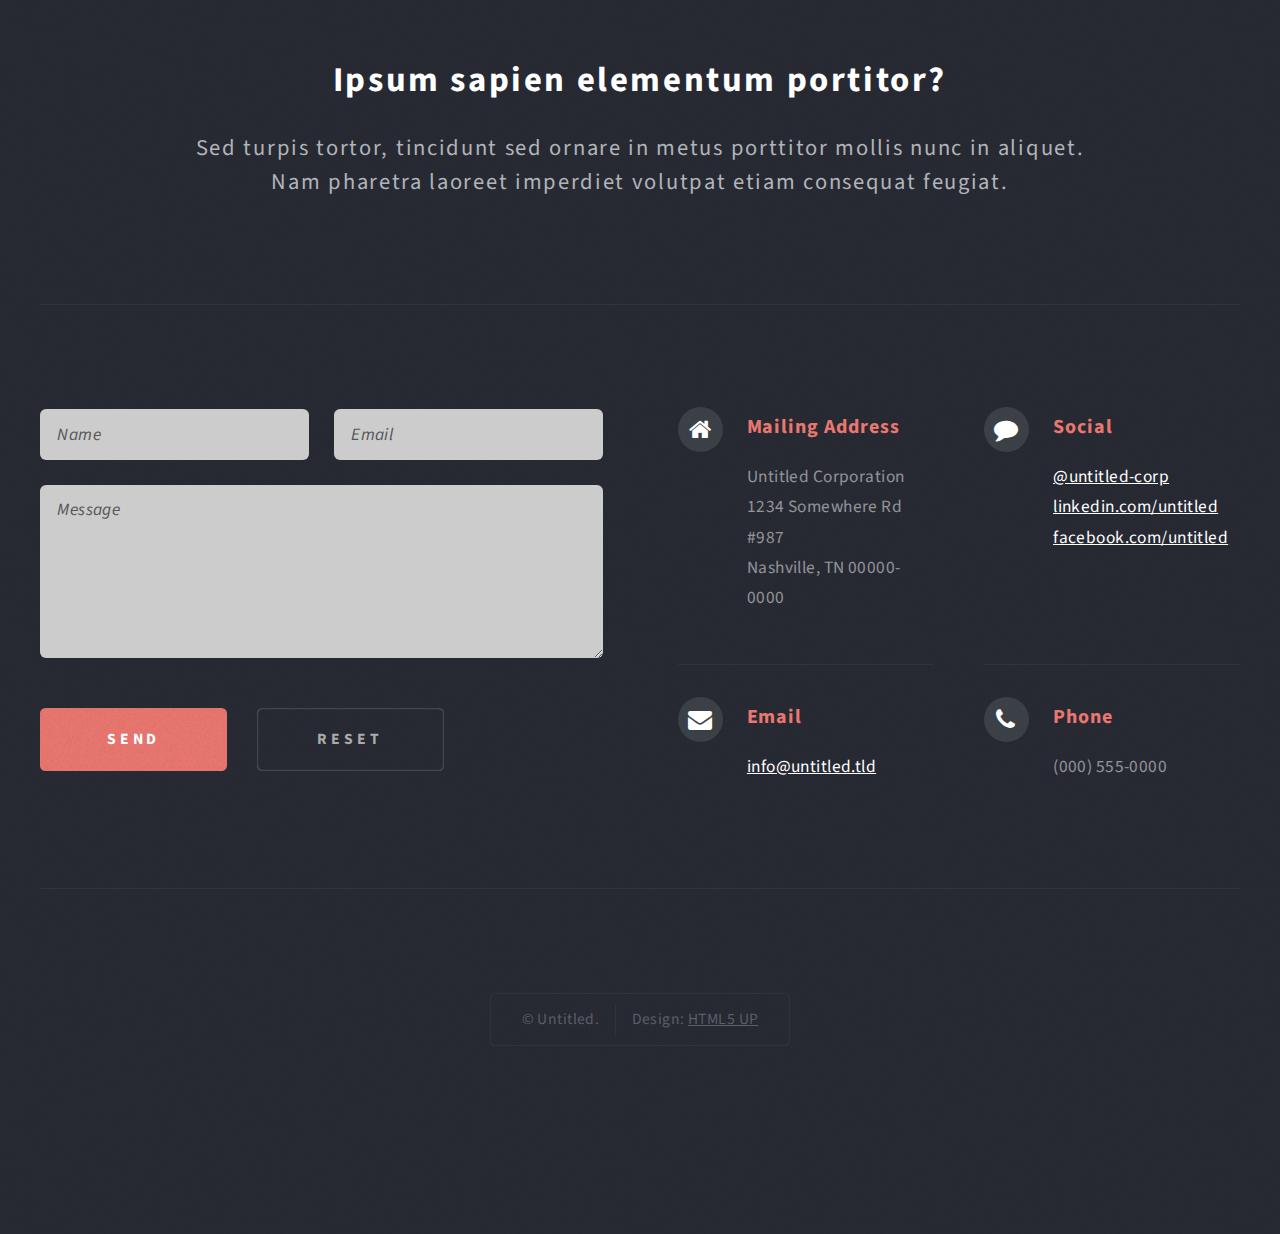
<file: no-sidebar.html>
<!DOCTYPE HTML>
<!--
	Escape Velocity by HTML5 UP
	html5up.net | @n33co
	Free for personal and commercial use under the CCA 3.0 license (html5up.net/license)
-->
<html>
	<head>
		<title>No Sidebar - Escape Velocity by HTML5 UP</title>
		<meta http-equiv="content-type" content="text/html; charset=utf-8" />
		<meta name="description" content="" />
		<meta name="keywords" content="" />
		<!--[if lte IE 8]><script src="css/ie/html5shiv.js"></script><![endif]-->
		<script src="js/jquery.min.js"></script>
		<script src="js/jquery.dropotron.min.js"></script>
		<script src="js/skel.min.js"></script>
		<script src="js/skel-layers.min.js"></script>
		<script src="js/init.js"></script>
		<noscript>
			<link rel="stylesheet" href="css/skel.css" />
			<link rel="stylesheet" href="css/style.css" />
			<link rel="stylesheet" href="css/style-desktop.css" />
		</noscript>
		<!--[if lte IE 8]><link rel="stylesheet" href="css/ie/v8.css" /><![endif]-->
	</head>
	<body class="no-sidebar">

		<!-- Header -->
			<div id="header-wrapper" class="wrapper">
				<div id="header">
					
					<!-- Logo -->
						<div id="logo">
							<h1><a href="index.html">Escape Velocity</a></h1>
							<p>A free responsive site template by HTML5 UP</p>
						</div>
					
					<!-- Nav -->
						<nav id="nav">
							<ul>
								<li class="current"><a href="index.html">Home</a></li>
								<li>
									<a href="">Dropdown</a>
									<ul>
										<li><a href="#">Lorem ipsum</a></li>
										<li><a href="#">Magna veroeros</a></li>
										<li><a href="#">Etiam nisl</a></li>
										<li>
											<a href="">Sed consequat</a>
											<ul>
												<li><a href="#">Lorem dolor</a></li>
												<li><a href="#">Amet consequat</a></li>
												<li><a href="#">Magna phasellus</a></li>
												<li><a href="#">Etiam nisl</a></li>
												<li><a href="#">Sed feugiat</a></li>
											</ul>
										</li>
										<li><a href="#">Nisl tempus</a></li>
									</ul>
								</li>
								<li><a href="left-sidebar.html">Left Sidebar</a></li>
								<li><a href="right-sidebar.html">Right Sidebar</a></li>
								<li><a href="no-sidebar.html">No Sidebar</a></li>
							</ul>
						</nav>

				</div>
			</div>
		
		<!-- Main -->
			<div class="wrapper style2">
				<div class="title">No Sidebar</div>
				<div id="main" class="container">
							
					<!-- Content -->
						<div id="content">
							<article class="box post">
								<header class="style1">
									<h2>Lorem ipsum dolor sit amet magna egestas<br class="mobile-hide" />
									morbi bibendum sed malesuada</h2>
									<p>Tempus feugiat veroeros sed nullam dolore</p>
								</header>
								<a href="#" class="image featured">
									<img src="images/pic01.jpg" alt="" />
								</a>
								<p>Fringilla nisl. Donec accumsan interdum nisi, quis tincidunt felis sagittis eget.
								odio eleifend. Duis commodo fringilla commodo. Aliquam erat volutpat. Vestibulum 
								facilisis leo magna. Cras sit amet urna eros, id egestas urna. Quisque aliquam 
								tempus euismod. Vestibulum ante ipsum primis in faucibus.</p>
								<p>Phasellus nisl nisl, varius id porttitor sed, pellentesque ac orci. Pellentesque 
								habitant morbi tristique senectus et netus et malesuada fames ac turpis egestas. Morbi 
								bibendum justo sed mauris vehicula malesuada aliquam elit imperdiet. Aliquam eu nibh 
								lorem, eget gravida mi. Duis odio diam, luctus et vulputate vitae, vehicula ac dolor. 
								Pellentesque at urna eget tellus lobortis ultrices sed non erat. Donec eget erat non 
								magna volutpat malesuada quis eget eros. Nullam sodales cursus sapien, id consequat 
								leo suscipit ut. Praesent id turpis vitae turpis pretium ultricies. Vestibulum sit 
								amet risus elit.</p>
								<p>Donec consectetur vestibulum dolor et pulvinar. Etiam vel felis enim, at viverra 
								ligula. Ut porttitor sagittis lorem, quis eleifend nisi ornare vel. Praesent nec orci 
								eget quam rutrum bibendum. Proin pellentesque diam non ligula commodo tempor. Vivamus 
								eget urna nibh. Curabitur non fringilla nisl. Donec accumsan interdum nisi, quis 
								tincidunt felis sagittis eget. Donec elementum ligula dignissim sem pulvinar non semper 
								odio eleifend. Duis commodo fringilla commodo. Aliquam erat volutpat. Vestibulum 
								facilisis leo magna. Cras sit amet urna eros, id egestas urna. Quisque aliquam 
								tempus euismod. Vestibulum ante ipsum primis in faucibus orci luctus et ultrices 
								posuere cubilia.</p>
								<p>Phasellus nisl nisl, varius id porttitor sed, pellentesque ac orci. Pellentesque 
								habitant morbi tristique senectus et netus et malesuada fames ac turpis egestas. Morbi 
								bibendum justo sed mauris vehicula malesuada aliquam elit imperdiet. Aliquam eu nibh 
								lorem, eget gravida mi. Duis odio diam, luctus et vulputate vitae, vehicula ac dolor. 
								Pellentesque at urna eget tellus lobortis ultrices sed non erat. Donec eget erat non 
								magna volutpat malesuada quis eget eros. Nullam sodales cursus sapien, id consequat 
								leo suscipit ut. Praesent id turpis vitae turpis pretium ultricies. Vestibulum sit 
								amet risus elit.</p>
							</article>
							<div class="row 150%">
								<div class="4u">
									<section class="box">
										<header>
											<h2>Magna pulvinar tempus</h2>
										</header>
										<a href="#" class="image featured"><img src="images/pic05.jpg" alt="" /></a>
										<p>Rutrum bibendum. Proin pellentesque diam non ligula commodo tempor. Vivamus 
										eget urna nibh. Curabitur non fringilla nisl. Donec accumsan interdum nisi, quis 
										tempus.</p>
										<a href="#" class="button style1">More</a>
									</section>
								</div>
								<div class="4u">
									<section class="box">
										<header>
											<h2>Magna pulvinar tempus</h2>
										</header>
										<a href="#" class="image featured"><img src="images/pic06.jpg" alt="" /></a>
										<p>Rutrum bibendum. Proin pellentesque diam non ligula commodo tempor. Vivamus 
										eget urna nibh. Curabitur non fringilla nisl. Donec accumsan interdum nisi, quis 
										tempus.</p>
										<a href="#" class="button style1">More</a>
									</section>
								</div>
								<div class="4u">
									<section class="box">
										<header>
											<h2>Magna pulvinar tempus</h2>
										</header>
										<a href="#" class="image featured"><img src="images/pic07.jpg" alt="" /></a>
										<p>Rutrum bibendum. Proin pellentesque diam non ligula commodo tempor. Vivamus 
										eget urna nibh. Curabitur non fringilla nisl. Donec accumsan interdum nisi, quis 
										tempus.</p>
										<a href="#" class="button style1">More</a>
									</section>
								</div>
							</div>
						</div>

				</div>
			</div>

		<!-- Highlights -->
			<div class="wrapper style3">
				<div class="title">The Endorsements</div>
				<div id="highlights" class="container">
					<div class="row 150%">
						<div class="4u">
							<section class="highlight">
								<a href="#" class="image featured"><img src="images/pic02.jpg" alt="" /></a>
								<h3><a href="#">Aliquam diam consequat</a></h3>
								<p>Eget mattis at, laoreet vel amet sed velit aliquam diam ante, dolor aliquet sit amet vulputate mattis amet laoreet lorem.</p>
								<ul class="actions">
									<li><a href="#" class="button style1">Learn More</a></li>
								</ul>
							</section>
						</div>
						<div class="4u">
							<section class="highlight">
								<a href="#" class="image featured"><img src="images/pic03.jpg" alt="" /></a>
								<h3><a href="#">Nisl adipiscing sed lorem</a></h3>
								<p>Eget mattis at, laoreet vel amet sed velit aliquam diam ante, dolor aliquet sit amet vulputate mattis amet laoreet lorem.</p>
								<ul class="actions">
									<li><a href="#" class="button style1">Learn More</a></li>
								</ul>
							</section>
						</div>
						<div class="4u">
							<section class="highlight">
								<a href="#" class="image featured"><img src="images/pic04.jpg" alt="" /></a>
								<h3><a href="#">Mattis tempus lorem</a></h3>
								<p>Eget mattis at, laoreet vel amet sed velit aliquam diam ante, dolor aliquet sit amet vulputate mattis amet laoreet lorem.</p>
								<ul class="actions">
									<li><a href="#" class="button style1">Learn More</a></li>
								</ul>
							</section>
						</div>
					</div>
				</div>
			</div>
		
		<!-- Footer -->
			<div id="footer-wrapper" class="wrapper">
				<div class="title">The Rest Of It</div>
				<div id="footer" class="container">
					<header class="style1">
						<h2>Ipsum sapien elementum portitor?</h2>
						<p>
							Sed turpis tortor, tincidunt sed ornare in metus porttitor mollis nunc in aliquet.<br />
							Nam pharetra laoreet imperdiet volutpat etiam consequat feugiat.
						</p>
					</header>
					<hr />
					<div class="row 150%">
						<div class="6u">

							<!-- Contact Form -->
								<section>
									<form method="post" action="#">
										<div class="row 50%">
											<div class="6u">
												<input type="text" name="name" id="contact-name" placeholder="Name" />
											</div>
											<div class="6u">
												<input type="text" name="email" id="contact-email" placeholder="Email" />
											</div>
										</div>
										<div class="row 50%">
											<div class="12u">
												<textarea name="message" id="contact-message" placeholder="Message" rows="4"></textarea>
											</div>
										</div>
										<div class="row">
											<div class="12u">
												<ul class="actions">
													<li><input type="submit" class="style1" value="Send" /></li>
													<li><input type="reset" class="style2" value="Reset" /></li>
												</ul>
											</div>
										</div>
									</form>
								</section>

						</div>
						<div class="6u">
						
							<!-- Contact -->
								<section class="feature-list small">
									<div class="row">
										<div class="6u">
											<section>
												<h3 class="icon fa-home">Mailing Address</h3>
												<p>
													Untitled Corporation<br />
													1234 Somewhere Rd #987<br />
													Nashville, TN 00000-0000
												</p>
											</section>
										</div>
										<div class="6u">
											<section>
												<h3 class="icon fa-comment">Social</h3>
												<p>
													<a href="#">@untitled-corp</a><br />
													<a href="#">linkedin.com/untitled</a><br />
													<a href="#">facebook.com/untitled</a>
												</p>
											</section>
										</div>
									</div>
									<div class="row">
										<div class="6u">
											<section>
												<h3 class="icon fa-envelope">Email</h3>
												<p>
													<a href="#">info@untitled.tld</a>
												</p>
											</section>
										</div>
										<div class="6u">
											<section>
												<h3 class="icon fa-phone">Phone</h3>
												<p>
													(000) 555-0000
												</p>
											</section>
										</div>
									</div>
								</section>
								
						</div>
					</div>
					<hr />
				</div>
				<div id="copyright">
					<ul>
						<li>&copy; Untitled.</li><li>Design: <a href="http://html5up.net">HTML5 UP</a></li>
					</ul>
				</div>
			</div>

	</body>
</html>
</file>
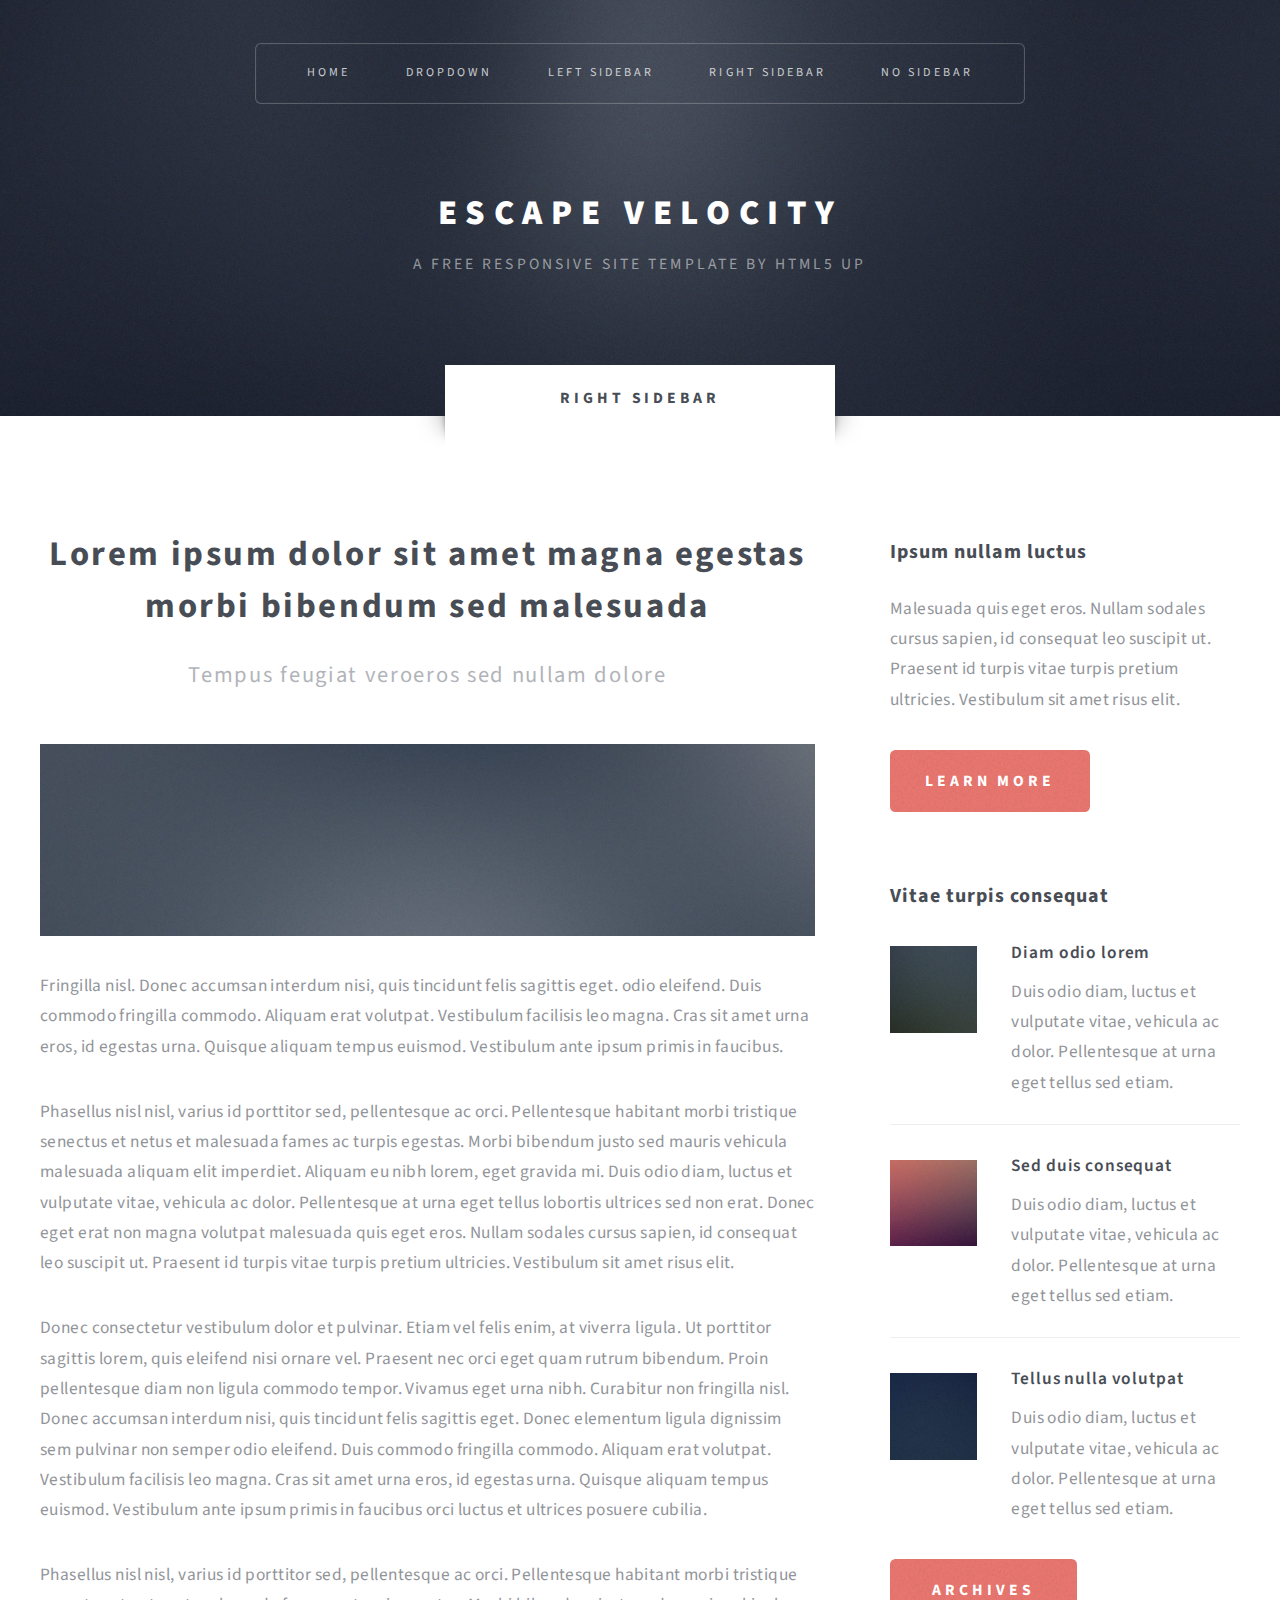
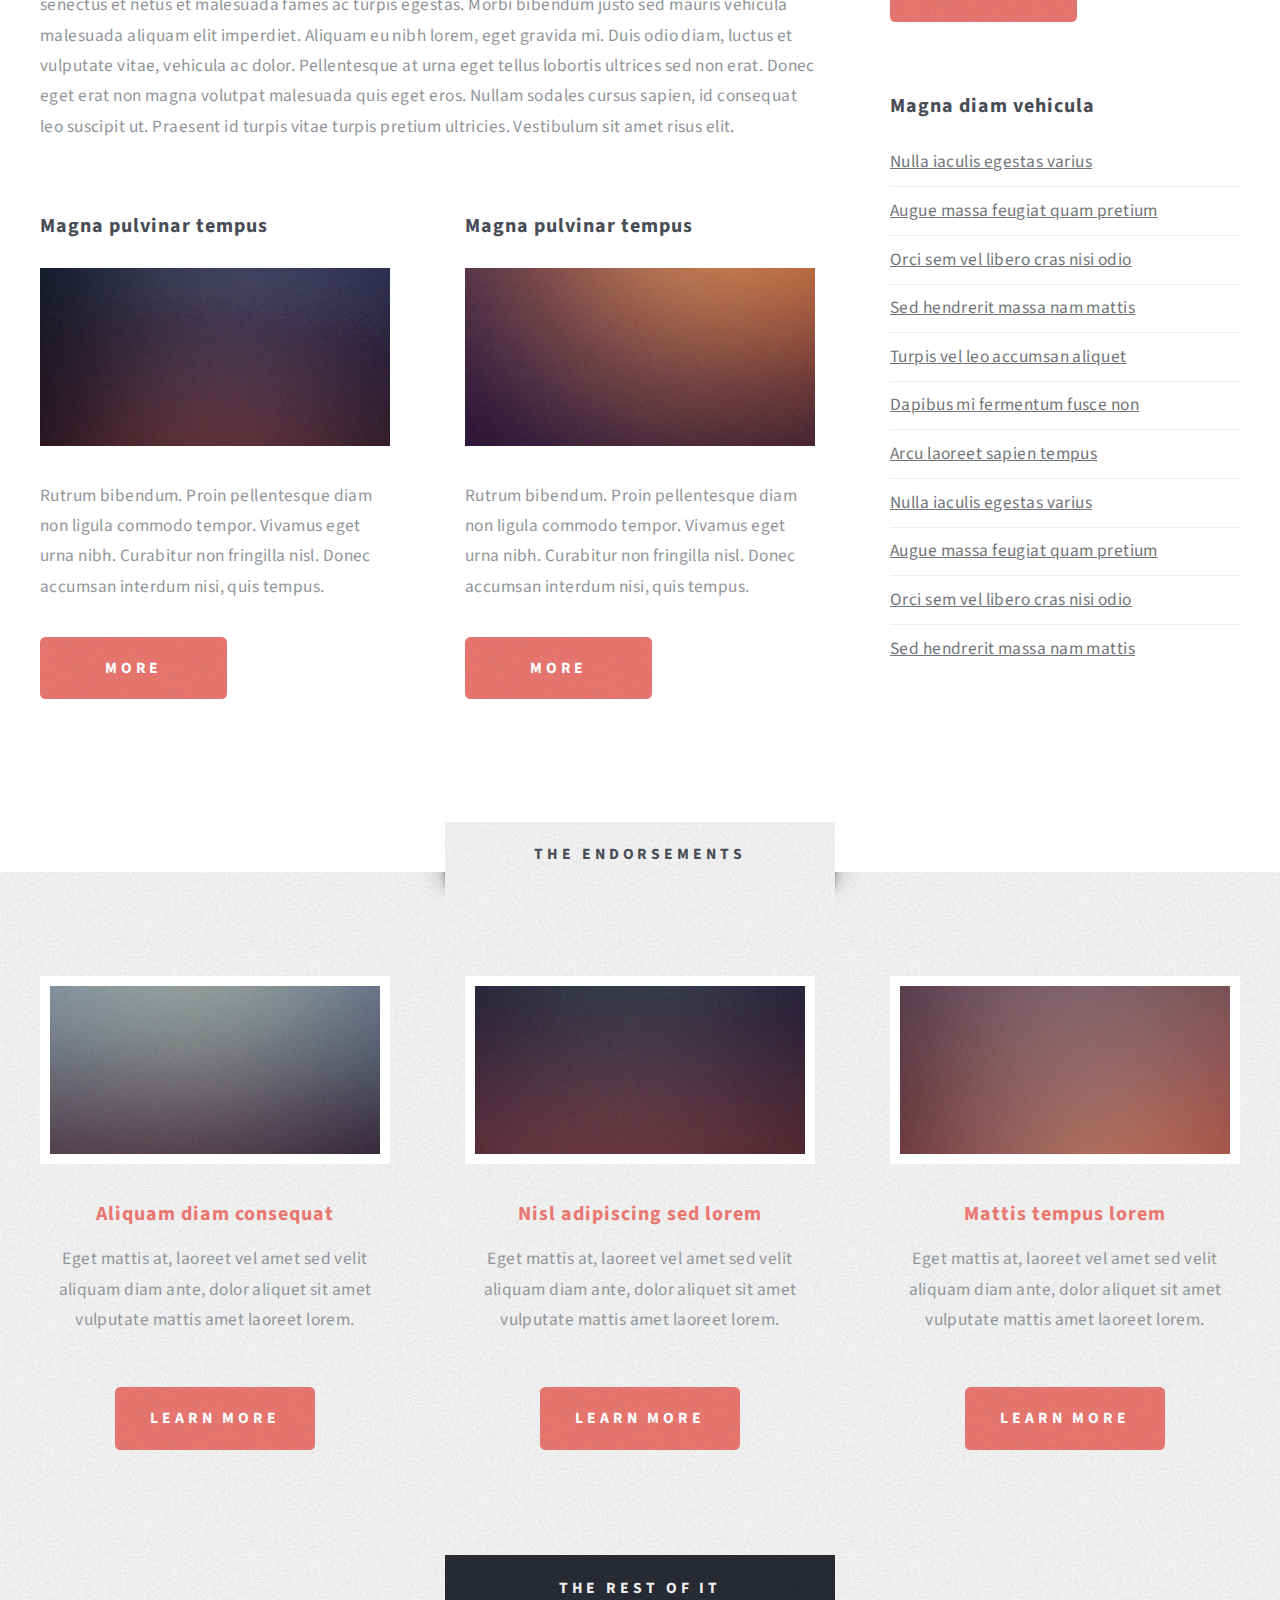
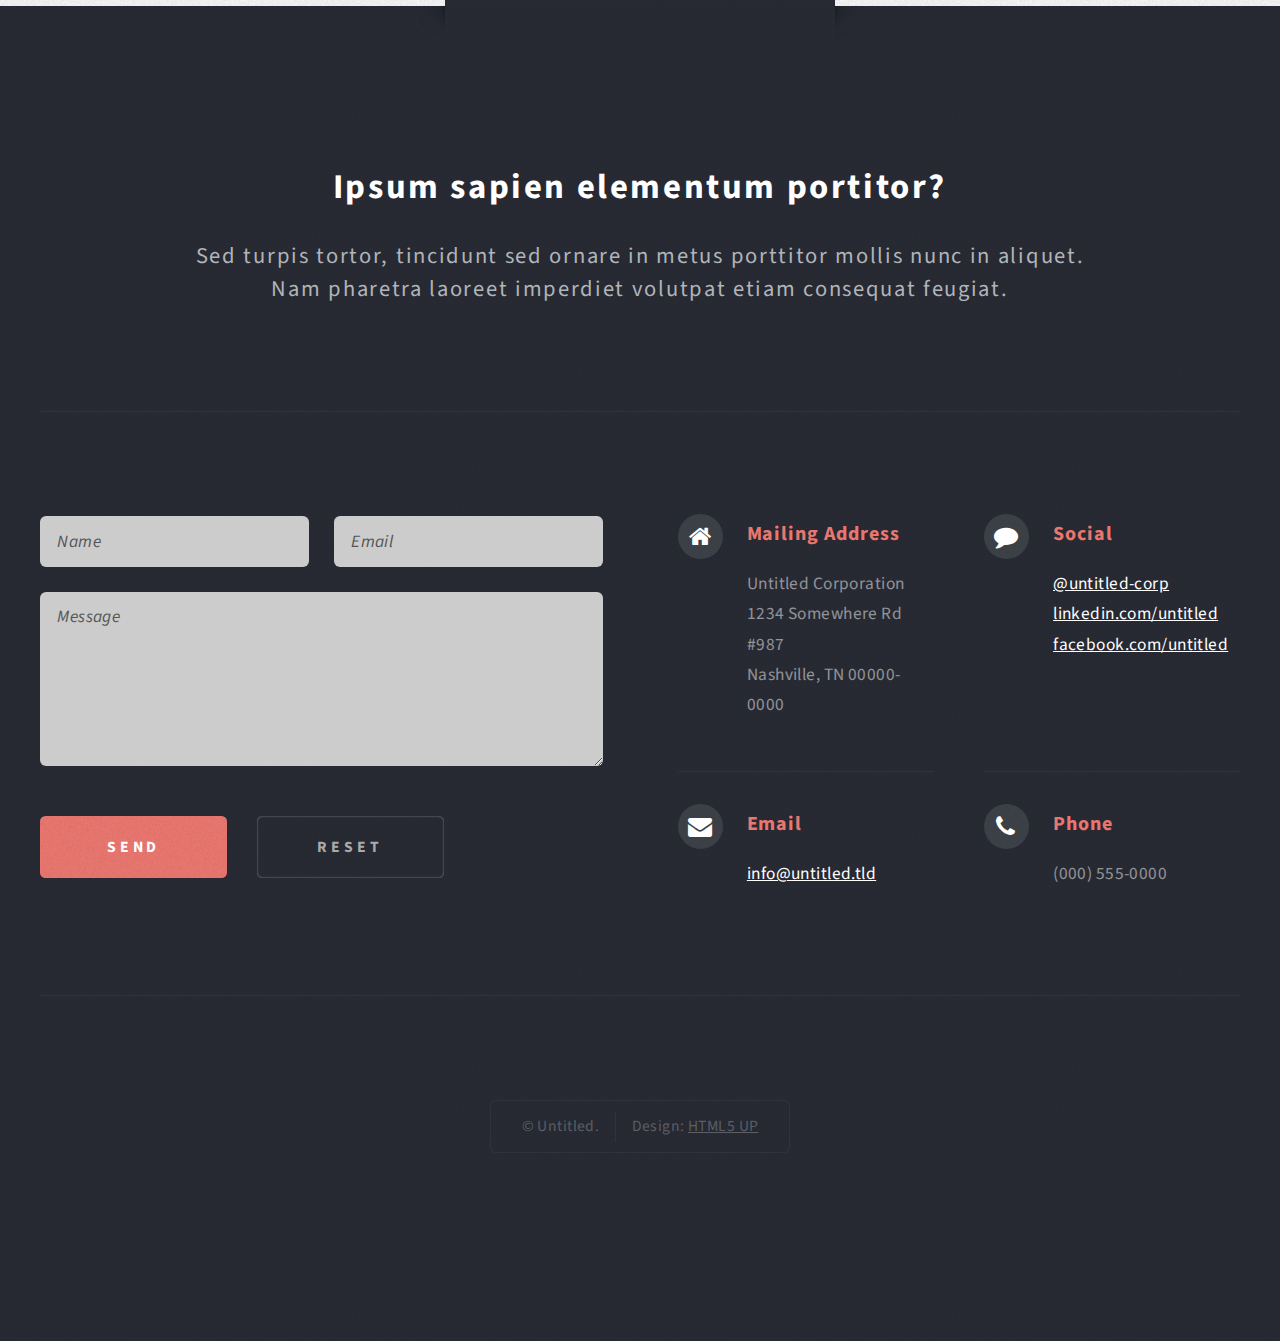
<file: right-sidebar.html>
<!DOCTYPE HTML>
<!--
	Escape Velocity by HTML5 UP
	html5up.net | @n33co
	Free for personal and commercial use under the CCA 3.0 license (html5up.net/license)
-->
<html>
	<head>
		<title>Right Sidebar - Escape Velocity by HTML5 UP</title>
		<meta http-equiv="content-type" content="text/html; charset=utf-8" />
		<meta name="description" content="" />
		<meta name="keywords" content="" />
		<!--[if lte IE 8]><script src="css/ie/html5shiv.js"></script><![endif]-->
		<script src="js/jquery.min.js"></script>
		<script src="js/jquery.dropotron.min.js"></script>
		<script src="js/skel.min.js"></script>
		<script src="js/skel-layers.min.js"></script>
		<script src="js/init.js"></script>
		<noscript>
			<link rel="stylesheet" href="css/skel.css" />
			<link rel="stylesheet" href="css/style.css" />
			<link rel="stylesheet" href="css/style-desktop.css" />
		</noscript>
		<!--[if lte IE 8]><link rel="stylesheet" href="css/ie/v8.css" /><![endif]-->
	</head>
	<body class="right-sidebar">

		<!-- Header -->
			<div id="header-wrapper" class="wrapper">
				<div id="header">
					
					<!-- Logo -->
						<div id="logo">
							<h1><a href="index.html">Escape Velocity</a></h1>
							<p>A free responsive site template by HTML5 UP</p>
						</div>
					
					<!-- Nav -->
						<nav id="nav">
							<ul>
								<li class="current"><a href="index.html">Home</a></li>
								<li>
									<a href="">Dropdown</a>
									<ul>
										<li><a href="#">Lorem ipsum</a></li>
										<li><a href="#">Magna veroeros</a></li>
										<li><a href="#">Etiam nisl</a></li>
										<li>
											<a href="">Sed consequat</a>
											<ul>
												<li><a href="#">Lorem dolor</a></li>
												<li><a href="#">Amet consequat</a></li>
												<li><a href="#">Magna phasellus</a></li>
												<li><a href="#">Etiam nisl</a></li>
												<li><a href="#">Sed feugiat</a></li>
											</ul>
										</li>
										<li><a href="#">Nisl tempus</a></li>
									</ul>
								</li>
								<li><a href="left-sidebar.html">Left Sidebar</a></li>
								<li><a href="right-sidebar.html">Right Sidebar</a></li>
								<li><a href="no-sidebar.html">No Sidebar</a></li>
							</ul>
						</nav>

				</div>
			</div>
		
		<!-- Main -->
			<div class="wrapper style2">
				<div class="title">Right Sidebar</div>
				<div id="main" class="container">
					<div class="row 150%">
						<div class="8u">
						
							<!-- Content -->
								<div id="content">
									<article class="box post">
										<header class="style1">
											<h2>Lorem ipsum dolor sit amet magna egestas morbi bibendum sed malesuada</h2>
											<p>Tempus feugiat veroeros sed nullam dolore</p>
										</header>
										<a href="#" class="image featured">
											<img src="images/pic01.jpg" alt="" />
										</a>
										<p>Fringilla nisl. Donec accumsan interdum nisi, quis tincidunt felis sagittis eget.
										odio eleifend. Duis commodo fringilla commodo. Aliquam erat volutpat. Vestibulum 
										facilisis leo magna. Cras sit amet urna eros, id egestas urna. Quisque aliquam 
										tempus euismod. Vestibulum ante ipsum primis in faucibus.</p>
										<p>Phasellus nisl nisl, varius id porttitor sed, pellentesque ac orci. Pellentesque 
										habitant morbi tristique senectus et netus et malesuada fames ac turpis egestas. Morbi 
										bibendum justo sed mauris vehicula malesuada aliquam elit imperdiet. Aliquam eu nibh 
										lorem, eget gravida mi. Duis odio diam, luctus et vulputate vitae, vehicula ac dolor. 
										Pellentesque at urna eget tellus lobortis ultrices sed non erat. Donec eget erat non 
										magna volutpat malesuada quis eget eros. Nullam sodales cursus sapien, id consequat 
										leo suscipit ut. Praesent id turpis vitae turpis pretium ultricies. Vestibulum sit 
										amet risus elit.</p>
										<p>Donec consectetur vestibulum dolor et pulvinar. Etiam vel felis enim, at viverra 
										ligula. Ut porttitor sagittis lorem, quis eleifend nisi ornare vel. Praesent nec orci 
										eget quam rutrum bibendum. Proin pellentesque diam non ligula commodo tempor. Vivamus 
										eget urna nibh. Curabitur non fringilla nisl. Donec accumsan interdum nisi, quis 
										tincidunt felis sagittis eget. Donec elementum ligula dignissim sem pulvinar non semper 
										odio eleifend. Duis commodo fringilla commodo. Aliquam erat volutpat. Vestibulum 
										facilisis leo magna. Cras sit amet urna eros, id egestas urna. Quisque aliquam 
										tempus euismod. Vestibulum ante ipsum primis in faucibus orci luctus et ultrices 
										posuere cubilia.</p>
										<p>Phasellus nisl nisl, varius id porttitor sed, pellentesque ac orci. Pellentesque 
										habitant morbi tristique senectus et netus et malesuada fames ac turpis egestas. Morbi 
										bibendum justo sed mauris vehicula malesuada aliquam elit imperdiet. Aliquam eu nibh 
										lorem, eget gravida mi. Duis odio diam, luctus et vulputate vitae, vehicula ac dolor. 
										Pellentesque at urna eget tellus lobortis ultrices sed non erat. Donec eget erat non 
										magna volutpat malesuada quis eget eros. Nullam sodales cursus sapien, id consequat 
										leo suscipit ut. Praesent id turpis vitae turpis pretium ultricies. Vestibulum sit 
										amet risus elit.</p>
									</article>
									<div class="row 150%">
										<div class="6u">
											<section class="box">
												<header>
													<h2>Magna pulvinar tempus</h2>
												</header>
												<a href="#" class="image featured"><img src="images/pic05.jpg" alt="" /></a>
												<p>Rutrum bibendum. Proin pellentesque diam non ligula commodo tempor. Vivamus 
												eget urna nibh. Curabitur non fringilla nisl. Donec accumsan interdum nisi, quis 
												tempus.</p>
												<a href="#" class="button style1">More</a>
											</section>
										</div>
										<div class="6u">
											<section class="box">
												<header>
													<h2>Magna pulvinar tempus</h2>
												</header>
												<a href="#" class="image featured"><img src="images/pic06.jpg" alt="" /></a>
												<p>Rutrum bibendum. Proin pellentesque diam non ligula commodo tempor. Vivamus 
												eget urna nibh. Curabitur non fringilla nisl. Donec accumsan interdum nisi, quis 
												tempus.</p>
												<a href="#" class="button style1">More</a>
											</section>
										</div>
									</div>
								</div>
						
						</div>
						<div class="4u">
							
							<!-- Sidebar -->
								<div id="sidebar">
									<section class="box">
										<header>
											<h2>Ipsum nullam luctus</h2>
										</header>
										<p>Malesuada quis eget eros. Nullam sodales cursus sapien, id consequat 
										leo suscipit ut. Praesent id turpis vitae turpis pretium ultricies. Vestibulum sit 
										amet risus elit.</p>
										<a href="#" class="button style1">Learn More</a>
									</section>
									<section class="box">
										<header>
											<h2>Vitae turpis consequat</h2>
										</header>
										<ul class="style2">
											<li>
												<article class="box post-excerpt">
													<a href="#" class="image left"><img src="images/pic08.jpg" alt="" /></a>
													<h3><a href="#">Diam odio lorem</a></h3>
													<p>Duis odio diam, luctus et vulputate vitae, vehicula ac dolor. Pellentesque at urna eget tellus sed etiam.</p>
												</article>
											</li>
											<li>
												<article class="box post-excerpt">
													<a href="#" class="image left"><img src="images/pic09.jpg" alt="" /></a>
													<h3><a href="#">Sed duis consequat</a></h3>
													<p>Duis odio diam, luctus et vulputate vitae, vehicula ac dolor. Pellentesque at urna eget tellus sed etiam.</p>
												</article>
											</li>
											<li>
												<article class="box post-excerpt">
													<a href="#" class="image left"><img src="images/pic10.jpg" alt="" /></a>
													<h3><a href="#">Tellus nulla volutpat</a></h3>
													<p>Duis odio diam, luctus et vulputate vitae, vehicula ac dolor. Pellentesque at urna eget tellus sed etiam.</p>
												</article>
											</li>
										</ul>
										<a href="#" class="button style1">Archives</a>
									</section>
									<section class="box">
										<header>
											<h2>Magna diam vehicula</h2>
										</header>
										<ul class="style3">
											<li><a href="#">Nulla iaculis egestas varius</a></li>
											<li><a href="#">Augue massa feugiat quam pretium</a></li>
											<li><a href="#">Orci sem vel libero cras nisi odio</a></li>
											<li><a href="#">Sed hendrerit massa nam mattis</a></li>
											<li><a href="#">Turpis vel leo accumsan aliquet</a></li>
											<li><a href="#">Dapibus mi fermentum fusce non</a></li>
											<li><a href="#">Arcu laoreet sapien tempus</a></li>
											<li><a href="#">Nulla iaculis egestas varius</a></li>
											<li><a href="#">Augue massa feugiat quam pretium</a></li>
											<li><a href="#">Orci sem vel libero cras nisi odio</a></li>
											<li><a href="#">Sed hendrerit massa nam mattis</a></li>
										</ul>
									</section>
								</div>
							
						</div>
					</div>
				</div>
			</div>

		<!-- Highlights -->
			<div class="wrapper style3">
				<div class="title">The Endorsements</div>
				<div id="highlights" class="container">
					<div class="row 150%">
						<div class="4u">
							<section class="highlight">
								<a href="#" class="image featured"><img src="images/pic02.jpg" alt="" /></a>
								<h3><a href="#">Aliquam diam consequat</a></h3>
								<p>Eget mattis at, laoreet vel amet sed velit aliquam diam ante, dolor aliquet sit amet vulputate mattis amet laoreet lorem.</p>
								<ul class="actions">
									<li><a href="#" class="button style1">Learn More</a></li>
								</ul>
							</section>
						</div>
						<div class="4u">
							<section class="highlight">
								<a href="#" class="image featured"><img src="images/pic03.jpg" alt="" /></a>
								<h3><a href="#">Nisl adipiscing sed lorem</a></h3>
								<p>Eget mattis at, laoreet vel amet sed velit aliquam diam ante, dolor aliquet sit amet vulputate mattis amet laoreet lorem.</p>
								<ul class="actions">
									<li><a href="#" class="button style1">Learn More</a></li>
								</ul>
							</section>
						</div>
						<div class="4u">
							<section class="highlight">
								<a href="#" class="image featured"><img src="images/pic04.jpg" alt="" /></a>
								<h3><a href="#">Mattis tempus lorem</a></h3>
								<p>Eget mattis at, laoreet vel amet sed velit aliquam diam ante, dolor aliquet sit amet vulputate mattis amet laoreet lorem.</p>
								<ul class="actions">
									<li><a href="#" class="button style1">Learn More</a></li>
								</ul>
							</section>
						</div>
					</div>
				</div>
			</div>
		
		<!-- Footer -->
			<div id="footer-wrapper" class="wrapper">
				<div class="title">The Rest Of It</div>
				<div id="footer" class="container">
					<header class="style1">
						<h2>Ipsum sapien elementum portitor?</h2>
						<p>
							Sed turpis tortor, tincidunt sed ornare in metus porttitor mollis nunc in aliquet.<br />
							Nam pharetra laoreet imperdiet volutpat etiam consequat feugiat.
						</p>
					</header>
					<hr />
					<div class="row 150%">
						<div class="6u">

							<!-- Contact Form -->
								<section>
									<form method="post" action="#">
										<div class="row 50%">
											<div class="6u">
												<input type="text" name="name" id="contact-name" placeholder="Name" />
											</div>
											<div class="6u">
												<input type="text" name="email" id="contact-email" placeholder="Email" />
											</div>
										</div>
										<div class="row 50%">
											<div class="12u">
												<textarea name="message" id="contact-message" placeholder="Message" rows="4"></textarea>
											</div>
										</div>
										<div class="row">
											<div class="12u">
												<ul class="actions">
													<li><input type="submit" class="style1" value="Send" /></li>
													<li><input type="reset" class="style2" value="Reset" /></li>
												</ul>
											</div>
										</div>
									</form>
								</section>

						</div>
						<div class="6u">
						
							<!-- Contact -->
								<section class="feature-list small">
									<div class="row">
										<div class="6u">
											<section>
												<h3 class="icon fa-home">Mailing Address</h3>
												<p>
													Untitled Corporation<br />
													1234 Somewhere Rd #987<br />
													Nashville, TN 00000-0000
												</p>
											</section>
										</div>
										<div class="6u">
											<section>
												<h3 class="icon fa-comment">Social</h3>
												<p>
													<a href="#">@untitled-corp</a><br />
													<a href="#">linkedin.com/untitled</a><br />
													<a href="#">facebook.com/untitled</a>
												</p>
											</section>
										</div>
									</div>
									<div class="row">
										<div class="6u">
											<section>
												<h3 class="icon fa-envelope">Email</h3>
												<p>
													<a href="#">info@untitled.tld</a>
												</p>
											</section>
										</div>
										<div class="6u">
											<section>
												<h3 class="icon fa-phone">Phone</h3>
												<p>
													(000) 555-0000
												</p>
											</section>
										</div>
									</div>
								</section>
								
						</div>
					</div>
					<hr />
				</div>
				<div id="copyright">
					<ul>
						<li>&copy; Untitled.</li><li>Design: <a href="http://html5up.net">HTML5 UP</a></li>
					</ul>
				</div>
			</div>

	</body>
</html>
</file>
<file: css/style-desktop.css>
/*
	Escape Velocity by HTML5 UP
	html5up.net | @n33co
	Free for personal and commercial use under the CCA 3.0 license (html5up.net/license)
*/

/*********************************************************************************/
/* Basic                                                                         */
/*********************************************************************************/

	body, input, select, textarea
	{
		font-size: 13pt;
		line-height: 1.75em;
		letter-spacing: 0.025em;
	}

	body
	{
		min-width: 1200px;
	}

	hr
	{
		margin: 2em 0 2em 0;
	}

	/* Section/Article */

		section,
		article
		{
			margin: 0 0 4em 0;
		}

		header.style1
		{
			padding: 3em 0 3em 0;
		}

			header.style1 h2
			{
				font-size: 2em;
				letter-spacing: 0.075em;
				line-height: 1.5em;
			}
			
			header.style1 p
			{
				display: block;
				margin: 1.15em 0 0 0;
				font-size: 1.3em;
				letter-spacing: 0.075em;
				line-height: 1.5em;
			}

	/* Form */

		form
		{
		}
		
			form label
			{
				margin: 0.25em 0 0.5em 0;
			}

	/* Button */

		input[type="button"],
		input[type="submit"],
		input[type="reset"],
		.button
		{
			padding: 0 2.25em 0 2.25em;
			font-size: 0.9em;
			min-width: 12em;
			height: 4em;
			line-height: 4em;
		}
		
			input[type="button"].big,
			input[type="submit"].big,
			input[type="reset"].big,
			.button.big
			{
				font-size: 1em;
				min-width: 14em;
			}

	/* List */

		ul
		{
		}

			ul.actions
			{
				margin: 3em 0 0 0;
			}
			
				form ul.actions
				{
					margin-top: 0;
				}
			
				ul.actions li
				{
					display: inline-block;
					margin: 0 0.75em 0 0.75em;
				}
				
				ul.actions li:first-child
				{
					margin-left: 0;
				}
				
				ul.actions li:last-child
				{
					margin-right: 0;
				}
				
				ul.actions-centered
				{
					text-align: center;
				}

	/* Feature List */		

		.feature-list
		{
		}

			.feature-list section
			{
				padding-top: 2em;
				border-top: solid 1px #eee;
			}

			.feature-list .row
			{
			}
		
				.feature-list .row:first-child
				{
				}
				
					.feature-list .row:first-child section
					{
						padding-top: 0;
						border-top: 0;
					}

			.feature-list h3
			{
				margin: 0 0 0.75em 0;
				font-size: 1.15em;
				letter-spacing: 0.05em;
				margin-top: -0.35em;
			}

				.feature-list h3:before
				{
					width: 64px;
					height: 64px;
					line-height: 64px;
					margin-right: 0.75em;
					font-size: 32px;
					top: 0.2em;
				}
		
			.feature-list p
			{
				margin: 0 0 0 5em;
			}
			
			.feature-list.small
			{
			}
			
				.feature-list.small h3
				{
				}
			
					.feature-list.small h3:before
					{
						font-size: 24px;
						line-height: 45px;
						width: 45px;
						height: 45px;
						margin-right: 1em;
					}
					
				.feature-list.small p
				{
					margin: 0 0 0 4em;
				}

	/* Box */

		.box
		{
		}
		
			.box header
			{
				margin: 0 0 1.5em 0;
			}

				.box header.style1
				{
					position: relative;
					margin: -0.5em 0 0 0;
					padding-top: 0;
				}

			.box h2
			{
				margin: 0 0 0.75em 0;
				font-size: 1.15em;
				letter-spacing: 0.05em;
			}

			.box h3
			{
				margin: 0 0 0.5em 0;
				font-size: 1em;
				font-weight: 600;
				letter-spacing: 0.05em;
			}

		.box.post-excerpt
		{
		}
		
			.box.post-excerpt .image.left
			{
				position: relative;
				top: 0.5em;
				width: 5em;
			}
			
			.box.-post-excerpt h3,
			.box.post-excerpt p
			{
				margin-left: 7em;
			}
			
/*********************************************************************************/
/* Wrappers                                                                      */
/*********************************************************************************/

	.wrapper
	{
		padding: 6em 0 9em 0;
	}

		.wrapper .title
		{
			font-size: 0.9em;
			width: 25em;
			height: 3.25em;
			top: -3.25em;
			line-height: 3.25em;
			margin-bottom: -3.25em;
			margin-left: -12.5em;
			padding-top: 0.5em;
			background-color: #9DFF9D;

		}

	#header-wrapper
	{
		padding: 0;
	}

	#intro-wrapper
	{
		padding-bottom: 8em;
		background-color: #9DFF9D;
	}

/*********************************************************************************/
/* Header                                                                        */
/*********************************************************************************/

	#header
	{
		position: relative;
		padding: 12em 0;
	}

		.homepage #header
		{
			padding: 18em 0;
		}

/*********************************************************************************/
/* Logo                                                                          */
/*********************************************************************************/

	#logo
	{
		position: absolute;
		height: 5em;
		top: 50%;
		left: 0;
		width: 100%;
		text-align: center;
		margin-top: -0.5em;
	}

		.homepage #logo
		{
			margin-top: -1em;
		}

		#logo h1
		{
			font-size: 2em;
			letter-spacing: 0.25em;
		}
		
		#logo p
		{
			margin: 1.25em 0 0 0;
			display: block;
			letter-spacing: 0.2em;
			font-size: 0.9em;
		}

/*********************************************************************************/
/* Nav                                                                           */
/*********************************************************************************/

	#nav
	{
		position: absolute;
		display: block;
		top: 2.5em;
		left: 0;
		width: 100%;
		text-align: center;
	}

		#nav > ul > li > ul
		{
			display: none;
		}

		#nav > ul
		{
			display: inline-block;
			border-radius: 0.35em;
			box-shadow: inset 0px 0px 1px 1px rgba(255,255,255,0.25);
			padding: 0 1.5em 0 1.5em;
		}

		#nav > ul > li
		{
			display: inline-block;
			text-align: center;
			padding: 0 1.5em 0 1.5em;
		}
		
			#nav > ul > li > a,
			#nav > ul > li > span
			{
				display: block;
				color: #eee;
				color: rgba(255,255,255,0.75);
				text-transform: uppercase;
				text-decoration: none;
				font-size: 0.7em;
				letter-spacing: 0.25em;
				height: 5em;
				line-height: 5em;
				-moz-transition: all .25s ease-in-out;
				-webkit-transition: all .25s ease-in-out;
				-o-transition: all .25s ease-in-out;
				-ms-transition: all .25s ease-in-out;
				transition: all .25s ease-in-out;
				outline: 0;
			}
			
			#nav > ul > li:hover > a,
			#nav > ul > li.active > a,
			#nav > ul > li.active > span
			{
				color: #fff;
			}

	.dropotron
	{
		background: #222835 url('images/overlay.png');
		background-color: rgba(44,50,63,0.925);
		padding: 1.25em 1em 1.25em 1em;
		border-radius: 0.35em;
		box-shadow: inset 0px 0px 1px 1px rgba(255,255,255,0.25);
		min-width: 12em;
		text-align: left;
		margin-top: -1.25em;
		margin-left: -1px;
	}
	
		.dropotron.level-0
		{
			margin-top: -1px;
			margin-left: 0;
			border-top-left-radius: 0;
			border-top-right-radius: 0;
		}
	
		.dropotron a,
		.dropotron span
		{
			display: block;
			color: #eee;
			color: rgba(255,255,255,0.75);
			text-transform: uppercase;
			text-decoration: none;
			font-size: 0.7em;
			letter-spacing: 0.25em;
			border-top: solid 1px rgba(255,255,255,0.15);
			line-height: 3em;
			-moz-transition: all .25s ease-in-out;
			-webkit-transition: all .25s ease-in-out;
			-o-transition: all .25s ease-in-out;
			-ms-transition: all .25s ease-in-out;
			transition: all .25s ease-in-out;
		}
		
		.dropotron li:first-child a,
		.dropotron li:first-child span
		{
			border-top: 0;
		}
		
		.dropotron li:hover > a,
		.dropotron li:hover > span
		{
			color: #fff;
		}

/*********************************************************************************/
/* Intro                                                                         */
/*********************************************************************************/

	#intro
	{
		text-align: center;
	}

		#intro > .style1
		{
			font-size: 1.5em;
			letter-spacing: 0.075em;
		}	
		
		#intro > .style2
		{
			font-size: 2.75em;
			letter-spacing: 0.075em;
			line-height: 1.35em;
			padding: 1em 0 1em 0;
			margin-bottom: 1em;
		}
		
		#intro > .style3
		{
			font-size: 1.1em;
			width: 48em;
			margin: 0 auto;
		}

/*********************************************************************************/
/* Features                                                                      */
/*********************************************************************************/

	#features
	{
		padding: 0 6em 0 6em;
	}

		#features header.style1
		{
			padding-bottom: 5em;
		}
		
		#features .actions
		{
			margin-top: 5em;
		}

/*********************************************************************************/
/* Highlights                                                                    */
/*********************************************************************************/

	#highlights
	{
	}

		#highlights .highlight
		{
		}

			#highlights .highlight h3
			{
				margin: 0 0 0.75em 0;
				font-size: 1.15em;
				letter-spacing: 0.05em;
			}

/*********************************************************************************/
/* Main                                                                          */
/*********************************************************************************/

	#main
	{
		margin-top: 1em;
		margin-bottom: 1em;
	}

		.homepage #main
		{
			margin-top: 0;
			margin-bottom: 0;
		}

/*********************************************************************************/
/* Footer                                                                        */
/*********************************************************************************/

	#footer
	{
	}

		#footer header.style1
		{
			padding-bottom: 0;
		}

		#footer hr
		{
			margin: 6em 0 6em 0;
		}

/*********************************************************************************/
/* Copyright                                                                     */
/*********************************************************************************/

	#copyright
	{
		margin: 6em 0 0 0;
	}
	
		#copyright ul
		{
			padding: 0.75em 2em;
			font-size: 0.9em;
		}
		
			#copyright ul li
			{
				display: inline-block;
				margin-left: 1em;
				padding-left: 1em;
				border-left: solid 1px #333;
				border-left-color: rgba(255,255,255,0.05);
			}
			
				#copyright ul li:first-child
				{
					border-left: 0;
					margin-left: 0;
					padding-left: 0;
				}
</file>
<file: css/override.css>
h1{
	font-size: 200px;
}
.icon.fa-facebook{
	color:white;
	background-color: #fffff;
} 

#overlay {
     visibility: hidden;
     position: absolute;
     left: 0px;
     top: 0px;
     width:100%;
     height:100%;
     text-align:center;
     z-index: 1000;
}

#overlay div {
     width:300px;
     margin: 100px auto;
     background-color: #fff;
     border:1px solid #000;
     padding:15px;
     text-align:center;
}
</file>
<file: css/ie/v8.css>
/*
	Escape Velocity by HTML5 UP
	html5up.net | @n33co
	Free for personal and commercial use under the CCA 3.0 license (html5up.net/license)
*/

/*********************************************************************************/
/* Basic                                                                         */
/*********************************************************************************/

	form input[type="text"],
	form input[type="email"],
	form input[type="password"],
	form select,
	form textarea,
	input[type="button"],
	input[type="submit"],
	input[type="reset"],
	.button,
	#intro > .style2,
	#copyright ul,
	#nav > ul,
	.dropotron
	{
		position: relative;
		-ms-behavior: url('css/ie/PIE.htc');
	}

	/* Section/Article */

		section,
		article
		{
		}
		
			section > .last-child,
			article > .last-child
			{
				margin-bottom: 0;
			}

			section.last-child,
			article.last-child
			{
				margin-bottom: 0;
			}
		
/*********************************************************************************/
/* Wrappers                                                                      */
/*********************************************************************************/

	.wrapper
	{
	}

		.wrapper .title:before,
		.wrapper .title:after
		{
			display: none;
    	}
 
 	#header-wrapper
	{
		-ms-behavior: url('css/ie/backgroundsize.min.htc');
	}
	
/*********************************************************************************/
/* Copyright                                                                     */
/*********************************************************************************/

	#copyright
	{
		margin: 0;
	}
</file>
<file: css/skel.css>
/* Resets (http://meyerweb.com/eric/tools/css/reset/ | v2.0 | 20110126 | License: none (public domain)) */

	html,body,div,span,applet,object,iframe,h1,h2,h3,h4,h5,h6,p,blockquote,pre,a,abbr,acronym,address,big,cite,code,del,dfn,em,img,ins,kbd,q,s,samp,small,strike,strong,sub,sup,tt,var,b,u,i,center,dl,dt,dd,ol,ul,li,fieldset,form,label,legend,table,caption,tbody,tfoot,thead,tr,th,td,article,aside,canvas,details,embed,figure,figcaption,footer,header,hgroup,menu,nav,output,ruby,section,summary,time,mark,audio,video{margin:0;padding:0;border:0;font-size:100%;font:inherit;vertical-align:baseline;}article,aside,details,figcaption,figure,footer,header,hgroup,menu,nav,section{display:block;}body{line-height:1;}ol,ul{list-style:none;}blockquote,q{quotes:none;}blockquote:before,blockquote:after,q:before,q:after{content:'';content:none;}table{border-collapse:collapse;border-spacing:0;}body{-webkit-text-size-adjust:none}

/* Box Model */

	*, *:before, *:after {
		-moz-box-sizing: border-box;
		-webkit-box-sizing: border-box;
		box-sizing: border-box;
	}

/* Container */

	.container {
		margin-left: auto;
		margin-right: auto;

		/* width: (containers) */
		width: 1200px;
	}

	/* Modifiers */

		/* 125% */
			.container.\31 25\25 {
				width: 100%;

				/* max-width: (containers * 1.25) */
				max-width: 1500px;

				/* min-width: (containers) */
				min-width: 1200px;
			}

		/* 75% */
			.container.\37 5\25 {

				/* width: (containers * 0.75) */
				width: 900px;

			}

		/* 50% */
			.container.\35 0\25 {

				/* width: (containers * 0.50) */
				width: 600px;

			}

		/* 25% */
			.container.\32 5\25 {

				/* width: (containers * 0.25) */
				width: 300px;

			}

/* Grid */

	.row {
		border-bottom: solid 1px transparent;
	}

	.row > * {
		float: left;
	}

	.row:after, .row:before {
		content: '';
		display: block;
		clear: both;
		height: 0;
	}

	.row.uniform > * > :first-child {
		margin-top: 0;
	}

	.row.uniform > * > :last-child {
		margin-bottom: 0;
	}

	/* Gutters */

		/* Normal */

			.row > * {
				/* padding: (gutters.horizontal) 0 0 (gutters.vertical) */
				padding: 40px 0 0 40px;
			}

			.row {
				/* margin: -(gutters.horizontal) 0 -1px -(gutters.vertical) */
				margin: -40px 0 -1px -40px;
			}

			.row.uniform > * {
				/* padding: (gutters.vertical) 0 0 (gutters.vertical) */
				padding: 40px 0 0 40px;
			}

			.row.uniform {
				/* margin: -(gutters.vertical) 0 -1px -(gutters.vertical) */
				margin: -40px 0 -1px -40px;
			}

		/* 200% */

			.row.\32 00\25 > * {
				/* padding: (gutters.horizontal) 0 0 (gutters.vertical) */
				padding: 80px 0 0 80px;
			}

			.row.\32 00\25 {
				/* margin: -(gutters.horizontal) 0 -1px -(gutters.vertical) */
				margin: -80px 0 -1px -80px;
			}

			.row.uniform.\32 00\25 > * {
				/* padding: (gutters.vertical) 0 0 (gutters.vertical) */
				padding: 80px 0 0 80px;
			}

			.row.uniform.\32 00\25 {
				/* margin: -(gutters.vertical) 0 -1px -(gutters.vertical) */
				margin: -80px 0 -1px -80px;
			}

		/* 150% */

			.row.\31 50\25 > * {
				/* padding: (gutters.horizontal) 0 0 (gutters.vertical) */
				padding: 60px 0 0 60px;
			}

			.row.\31 50\25 {
				/* margin: -(gutters.horizontal) 0 -1px -(gutters.vertical) */
				margin: -60px 0 -1px -60px;
			}

			.row.uniform.\31 50\25 > * {
				/* padding: (gutters.vertical) 0 0 (gutters.vertical) */
				padding: 60px 0 0 60px;
			}

			.row.uniform.\31 50\25 {
				/* margin: -(gutters.vertical) 0 -1px -(gutters.vertical) */
				margin: -60px 0 -1px -60px;
			}

		/* 50% */

			.row.\35 0\25 > * {
				/* padding: (gutters.horizontal) 0 0 (gutters.vertical) */
				padding: 20px 0 0 20px;
			}

			.row.\35 0\25 {
				/* margin: -(gutters.horizontal) 0 -1px -(gutters.vertical) */
				margin: -20px 0 -1px -20px;
			}

			.row.uniform.\35 0\25 > * {
				/* padding: (gutters.vertical) 0 0 (gutters.vertical) */
				padding: 20px 0 0 20px;
			}

			.row.uniform.\35 0\25 {
				/* margin: -(gutters.vertical) 0 -1px -(gutters.vertical) */
				margin: -20px 0 -1px -20px;
			}

		/* 25% */

			.row.\32 5\25 > * {
				/* padding: (gutters.horizontal) 0 0 (gutters.vertical) */
				padding: 10px 0 0 10px;
			}

			.row.\32 5\25 {
				/* margin: -(gutters.horizontal) 0 -1px -(gutters.vertical) */
				margin: -10px 0 -1px -10px;
			}

			.row.uniform.\32 5\25 > * {
				/* padding: (gutters.vertical) 0 0 (gutters.vertical) */
				padding: 10px 0 0 10px;
			}

			.row.uniform.\32 5\25 {
				/* margin: -(gutters.vertical) 0 -1px -(gutters.vertical) */
				margin: -10px 0 -1px -10px;
			}

		/* 0% */

			.row.\30 \25 > * {
				padding: 0;
			}

			.row.\30 \25 {
				margin: 0 0 -1px 0;
			}

	/* Cells */

		.\31 2u, .\31 2u\24 { width: 100%; clear: none; margin-left: 0; }
		.\31 1u, .\31 1u\24 { width: 91.6666666667%; clear: none; margin-left: 0; }
		.\31 0u, .\31 0u\24 { width: 83.3333333333%; clear: none; margin-left: 0; }
		.\39 u, .\39 u\24 { width: 75%; clear: none; margin-left: 0; }
		.\38 u, .\38 u\24 { width: 66.6666666667%; clear: none; margin-left: 0; }
		.\37 u, .\37 u\24 { width: 58.3333333333%; clear: none; margin-left: 0; }
		.\36 u, .\36 u\24 { width: 50%; clear: none; margin-left: 0; }
		.\35 u, .\35 u\24 { width: 41.6666666667%; clear: none; margin-left: 0; }
		.\34 u, .\34 u\24 { width: 33.3333333333%; clear: none; margin-left: 0; }
		.\33 u, .\33 u\24 { width: 25%; clear: none; margin-left: 0; }
		.\32 u, .\32 u\24 { width: 16.6666666667%; clear: none; margin-left: 0; }
		.\31 u, .\31 u\24 { width: 8.3333333333%; clear: none; margin-left: 0; }

		.\31 2u\24 + *,
		.\31 1u\24 + *,
		.\31 0u\24 + *,
		.\39 u\24 + *,
		.\38 u\24 + *,
		.\37 u\24 + *,
		.\36 u\24 + *,
		.\35 u\24 + *,
		.\34 u\24 + *,
		.\33 u\24 + *,
		.\32 u\24 + *,
		.\31 u\24 + * {
			clear: left;
		}

		.\-11u { margin-left: 91.6666666667% }
		.\-10u { margin-left: 83.3333333333% }
		.\-9u { margin-left: 75% }
		.\-8u { margin-left: 66.6666666667% }
		.\-7u { margin-left: 58.3333333333% }
		.\-6u { margin-left: 50% }
		.\-5u { margin-left: 41.6666666667% }
		.\-4u { margin-left: 33.3333333333% }
		.\-3u { margin-left: 25% }
		.\-2u { margin-left: 16.6666666667% }
		.\-1u { margin-left: 8.3333333333% }
</file>
<file: css/style.css>
@charset 'UTF-8';
@import url('http://fonts.googleapis.com/css?family=Source+Sans+Pro:400,400italic,700,900');
@import url('font-awesome.min.css');

/*
	Escape Velocity by HTML5 UP
	html5up.net | @n33co
	Free for personal and commercial use under the CCA 3.0 license (html5up.net/license)
*/

/*********************************************************************************/
/* Basic                                                                         */
/*********************************************************************************/

	body, input, textarea, select
	{
		font-family: 'Source Sans Pro', sans-serif;
		font-weight: 400;
		color: #919499;
	}

		body.is-loading *
		{
			-moz-transition: none !important;
			-webkit-transition: none !important;
			-o-transition: none !important;
			-ms-transition: none !important;
			transition: none !important;
			-moz-animation: none !important;
			-webkit-animation: none !important;
			-o-animation: none !important;
			-ms-animation: none !important;
			animation: none !important;
		}

	h1,h2,h3,h4,h5,h6
	{
		font-weight: 700;
		color: #484d55;
	}
	
	h1 a, h2 a, h3 a, h4 a, h5 a, h6 a
	{
		color: inherit;
		text-decoration: none;
	}

	a
	{
		text-decoration: underline;
		color: #717479;
		-moz-transition: color .25s ease-in-out;
		-webkit-transition: color .25s ease-in-out;
		-o-transition: color .25s ease-in-out;
		-ms-transition: color .25s ease-in-out;
		transition: color .25s ease-in-out;
	}
	
		a:hover
		{
			text-decoration: none;
		}

	strong, b
	{
		font-weight: 700;
		color: #484d55;
	}
	
	blockquote
	{
		border-left: solid 0.5em #ddd;
		padding: 1em 0 1em 2em;
		font-style: italic;
	}
	
	em, i
	{
		font-style: italic;
	}
	
	hr
	{
		border: 0;
		border-top: solid 1px #ddd;
	}
	
	sub
	{
		position: relative;
		top: 0.5em;
		font-size: 0.8em;
	}
	
	sup
	{
		position: relative;
		top: -0.5em;
		font-size: 0.8em;
	}
	
	.nobr
	{
		white-space: nowrap;
	}

	br.clear
	{
		clear: both;
	}
	
	p, ul, ol, dl, table, blockquote, form
	{
		margin-bottom: 2em;
	}
	
	/* Table */

		table
		{
			width: 100%;
		}
		
			table.default
			{
				width: 100%;
			}
			
				table.default tbody tr:nth-child(2n+2)
				{
					background: #f4f4f4;
				}
				
				table.default td
				{
					padding: 0.5em 1em 0.5em 1em;
				}
				
				table.default th
				{
					text-align: left;
					font-weight: 400;
					padding: 0.5em 1em 0.5em 1em;
				}
			
				table.default thead
				{
					background: #484d55;
					color: #fff;
				}
				
				table.default tfoot
				{
					background: #eee;
				}
				
				table.default tbody
				{
				}

	/* Form */

		form
		{
		}
		
			form label
			{
				display: block;
				font-weight: 700;
				color: #484d55;
			}
		
			form input[type="text"],
			form input[type="email"],
			form input[type="password"],
			form select,
			form textarea
			{
				-webkit-appearance: none;
				display: block;
				border: 0;
				background: #eee;
				box-shadow: inset 0px 0px 1px 0px #a0a1a7;
				border-radius: 0.35em;
				width: 100%;
				padding: 0.75em 1em 0.75em 1em;
				-moz-transition: all .25s ease-in-out;
				-webkit-transition: all .25s ease-in-out;
				-o-transition: all .25s ease-in-out;
				-ms-transition: all .25s ease-in-out;
				transition: all .25s ease-in-out;
			}

			form input[type="text"],
			form input[type="email"],
			form input[type="password"],
			form select
			{
				line-height: 1em;
			}
			
			form textarea
			{
				min-height: 10em;
			}

				form input[type="text"]:focus,
				form input[type="email"]:focus,
				form input[type="password"]:focus,
				form select:focus,
				form textarea:focus
				{
					background: #f8f8f8;
				}
				
				form .formerize-placeholder
				{
					color: #555 !important;
					font-style: italic;
				}

				form ::-webkit-input-placeholder
				{
					color: #555 !important;
					font-style: italic;
					line-height: 1.35em;
				}

				form :-moz-placeholder
				{
					color: #555 !important;
					font-style: italic;
				}

				form ::-moz-placeholder
				{
					color: #555 !important;
					font-style: italic;
				}

				form :-ms-input-placeholder
				{
					color: #555 !important;
					font-style: italic;
				}

				form ::-moz-focus-inner
				{
					border: 0;
				}

	/* Section/Article */

		section,
		article
		{
			margin-bottom: 3em;
		}
		
			section > :last-child,
			article > :last-child
			{
				margin-bottom: 0;
			}

			section:last-child,
			article:last-child
			{
				margin-bottom: 0;
			}
		
		header.style1
		{
			text-align: center;
		}

			header.style1 h2
			{
				font-weight: 700;
			}
			
			header.style1 p
			{
				color: #b1b4b9;
			}

	/* Image */

		.image
		{
			display: inline-block;
		}
		
			.image img
			{
				display: block;
				width: 100%;
			}

			.image.fit
			{
				display: block;
				width: 100%;
			}

			.image.left
			{
				float: left;
				margin: 0 2em 2em 0;
			}
			
			.image.centered
			{
				display: block;
				margin: 0 0 2em 0;
			}

				.image.centered img
				{
					margin: 0 auto;
					width: auto;
				}
				
			.image.featured
			{
				display: block;
				width: 100%;
				margin: 0 0 2em 0;
			}

	/* Button */
	
		input[type="button"],
		input[type="submit"],
		input[type="reset"],
		.button
		{
			display: inline-block;
			background: #444;
			text-align: center;
			text-transform: uppercase;
			font-weight: 700;
			letter-spacing: 0.25em;
			text-decoration: none;
			border-radius: 0.35em;
			border: 0;
			outline: 0;
			cursor: pointer;
			-moz-transition: all .25s ease-in-out;
			-webkit-transition: all .25s ease-in-out;
			-o-transition: all .25s ease-in-out;
			-ms-transition: all .25s ease-in-out;
			transition: all .25s ease-in-out;
		}

			input[type="button"].style1,
			input[type="submit"].style1,
			input[type="reset"].style1,
			.button.style1
			{
				background: #e97770 url('images/overlay.png');
				color: #fff;
			}

				input[type="button"].style1:hover,
				input[type="submit"].style1:hover,
				input[type="reset"].style1:hover,
				.button.style1:hover
				{
					background-color: #f98780;
				}
				
				input[type="button"].style1:active,
				input[type="submit"].style1:active,
				input[type="reset"].style1:active,
				.button.style1:active
				{
					background-color: #d96760;
				}

			input[type="button"].style2,
			input[type="submit"].style2,
			input[type="reset"].style2,
			.button.style2
			{
				background: none;
				color: #606167;
				box-shadow: inset 0px 0px 2px 0px #a0a1a7;
			}
			
				input[type="button"].style2:hover,
				input[type="submit"].style2:hover,
				input[type="reset"].style2:hover,
				.button.style2:hover
				{
					box-shadow: inset 0px 0px 2px 0px #606167;
				}
			
				input[type="button"].style2:active,
				input[type="submit"].style2:active,
				input[type="reset"].style2:active,
				.button.style2:active
				{
					box-shadow: inset 0px 0px 2px 0px #202127;
				}

			input[type="button"].style3,
			input[type="submit"].style3,
			input[type="reset"].style3,
			.button.style3
			{
				background: #2f333b url('images/overlay.png');
				color: #fff;
			}

				input[type="button"].style3:hover,
				input[type="submit"].style3:hover,
				input[type="reset"].style3:hover,
				.button.style3:hover
				{
					background-color: #3f434b;
				}
				
				input[type="button"].style3:active,
				input[type="submit"].style3:active,
				input[type="reset"].style3:active,
				.button.style3:active
				{
					background-color: #1f232b;
				}

	/* List */

		ul.default
		{
			list-style: disc;
			padding-left: 1em;
		}
		
			ul.default li
			{
				padding-left: 0.5em;
			}
			
		ul.style2
		{
		}
		
			ul.style2 li
			{
				border-top: solid 1px #eee;
				padding: 1.5em 0 0 0;
				margin: 1.5em 0 0 0;
			}
			
			ul.style2 li:first-child
			{
				border-top: 0;
				padding-top: 0;
				margin-top: 0;
			}
		
		ul.style3
		{
		}
		
			ul.style3 li
			{
				border-top: solid 1px #eee;
				padding: 0.5em 0 0 0;
				margin: 0.5em 0 0 0;
			}
			
			ul.style3 li:first-child
			{
				border-top: 0;
				padding-top: 0;
				margin-top: 0;
			}

		ol
		{
		}	

			ol.default
			{
				list-style: decimal;
				padding-left: 1.25em;
			}

				ol.default li
				{
					padding-left: 0.25em;
				}
				
	/* Feature List */

		.feature-list
		{
		}

			.feature-list h3
			{
				color: #e97770 !important;
			}
			
				.feature-list h3:before
				{
					position: relative;
					display: inline-block;
					color: #fff;
					background: #2f333b url('images/overlay.png');
					border-radius: 1em;
					text-align: center;
				}

/*********************************************************************************/
/* Icons                                                                         */
/*********************************************************************************/

	.icon {
		text-decoration: none;
	}

		.icon:before {
			display: inline-block;
			font-family: FontAwesome;
			font-size: 1.25em;
			text-decoration: none;
			font-style: normal;
			font-weight: normal;
			line-height: 1;
			-webkit-font-smoothing:antialiased;
			-moz-osx-font-smoothing:grayscale;
		}
		
		.icon > .label {
			display: none;
		}

/*********************************************************************************/
/* Wrappers                                                                      */
/*********************************************************************************/

	.wrapper
	{
		position: relative;
	}

		.wrapper .title
		{
			position: absolute;
			top: 0;
			left: 50%;
			text-align: center;
			text-transform: uppercase;
			display: block;
			font-weight: 700;
			letter-spacing: 0.25em;
		}
		
		.wrapper .title:before
		{
			content: '';
			position: absolute;
			bottom: -38px;
			left: -35px;
			width: 35px;
			height: 38px;
			background: url('images/shadow.png');
		}
		
		.wrapper .title:after
		{
			content: '';
			position: absolute;
			bottom: -38px;
			right: -35px;
			width: 35px;
			height: 38px;
			background: url('images/shadow.png');
			-moz-transform: scaleX(-1);
			-webkit-transform: scaleX(-1);
			-o-transform: scaleX(-1);
			-ms-transform: scaleX(-1);
			transform: scaleX(-1);
    	}

		.wrapper.style1
		{
			background: #e97770 url('images/overlay.png');
			color: #eee;
			color: rgba(255,255,255,0.75);
		}
		
			.wrapper.style1 .title
			{
				background: #9DFF9D url('images/overlay.png'); url('images/overlay.png');
				color: #fff;
			}
		
			.wrapper.style1 h1,
			.wrapper.style1 h2,
			.wrapper.style1 h3,
			.wrapper.style1 h4,
			.wrapper.style1 h5,
			.wrapper.style1 h6,
			.wrapper.style1 strong,
			.wrapper.style1 b,
			.wrapper.style1 a
			{
				color: #fff;
			}
		
		.wrapper.style2
		{
			background: #fff;
		}
		
			.wrapper.style2 .title
			{
				background: #fff;
				color: #484d55;
			}
		
		.wrapper.style3
		{
			background: #f3f3f3 url('images/overlay.png');
		}
		
			.wrapper.style3 .title
			{
				background: #f3f3f3 url('images/overlay.png');
				color: #484d55;
			}
			
			.wrapper.style3 .image
			{
				border: solid 10px #fff;
			}

	#header-wrapper
	{
		background: url('../images/banner.jpg') center center;
		background-size: cover;
	}
	
		#header-wrapper:before
		{
			content: '';
			position: absolute;
			top: 0;
			left: 0;
			width: 100%;
			height: 100%;
			background: url('images/overlay.png');
		}
	
	#footer-wrapper
	{
		background: #282b34 url('images/overlay.png');
		color: #eee;
		color: rgba(255,255,255,0.5);
	}

		#footer-wrapper h1,
		#footer-wrapper h2,
		#footer-wrapper h3,
		#footer-wrapper h4,
		#footer-wrapper h5,
		#footer-wrapper h6,
		#footer-wrapper strong,
		#footer-wrapper b,
		#footer-wrapper a
		{
			color: #fff;
		}

		#footer-wrapper hr
		{
			border-top-color: #333;
			border-top-color: rgba(255,255,255,0.05);
		}

		#footer-wrapper form
		{
		}

			#footer-wrapper form input[type="text"],
			#footer-wrapper form input[type="email"],
			#footer-wrapper form input[type="password"],
			#footer-wrapper form select,
			#footer-wrapper form textarea
			{
				background: #ccc;
				box-shadow: none;
			}

			#footer-wrapper form input[type="text"]:focus,
			#footer-wrapper form input[type="email"]:focus,
			#footer-wrapper form input[type="password"]:focus,
			#footer-wrapper form select:focus,
			#footer-wrapper form textarea:focus
			{
				background: #fff;
			}

		#footer-wrapper input[type="button"].style2,
		#footer-wrapper input[type="submit"].style2,
		#footer-wrapper input[type="reset"].style2,
		#footer-wrapper .button.style2
		{
			color: #aaa;
			box-shadow: inset 0px 0px 2px 0px rgba(255,255,255,0.5);
		}

			#footer-wrapper input[type="button"].style2:hover,
			#footer-wrapper input[type="submit"].style2:hover,
			#footer-wrapper input[type="reset"].style2:hover,
			#footer-wrapper .button.style2:hover
			{
				color: #ccc;
				box-shadow: inset 0px 0px 2px 0px rgba(255,255,255,0.65);
			}

			#footer-wrapper input[type="button"].style2:active,
			#footer-wrapper input[type="submit"].style2:active,
			#footer-wrapper input[type="reset"].style2:active,
			#footer-wrapper .button.style2:active
			{
				box-shadow: inset 0px 0px 2px 0px rgba(255,255,255,0.75);
			}

		#footer-wrapper .title
		{
			background: #282b34 url('images/overlay.png');
			color: #eee;
		}
		
		#footer-wrapper header.style1
		{
		}
		
			#footer-wrapper header.style1 h2
			{
				color: #fff;
			}
	
			#footer-wrapper header.style1 .p
			{
				color: inherit;
			}

		#footer-wrapper .feature-list
		{
		}
		
			#footer-wrapper .feature-list section
			{
				border-top-color: #333;
				border-top-color: rgba(255,255,255,0.05);
			}

			#footer-wrapper .feature-list h3
			{
			}
			
				#footer-wrapper .feature-list h3:before
				{
					background: #3d4249 url('images/overlay.png');
				}
		
/*********************************************************************************/
/* Logo                                                                          */
/*********************************************************************************/

	#logo
	{
	}
	
		#logo h1
		{
			font-weight: 900;
			text-transform: uppercase;
			color: #fff;
		}
		
		#logo p
		{
			color: #eee;
			color: rgba(255,255,255,0.5);
			text-transform: uppercase;
		}

/*********************************************************************************/
/* Intro                                                                         */
/*********************************************************************************/

	#intro
	{
	}
	
		#intro > .style1
		{
		}	
		
		#intro > .style2
		{
			font-weight: 700;
			color: #fff;
			border-radius: 0.35em;
			box-shadow: inset 0px 0px 1px 1px rgba(255,255,255,0.25);
		}
		
			#intro > .style2 a
			{
				color: inherit;
				text-decoration: none;
			}
		
		#intro > .style3
		{
		}
		
/*********************************************************************************/
/* Highlights                                                                    */
/*********************************************************************************/

	#highlights
	{
	}

		#highlights .highlight
		{
			text-align: center;
		}
		
			#highlights .highlight h3
			{
				color: #e97770;
			}

/*********************************************************************************/
/* Copyright                                                                     */
/*********************************************************************************/
			
	#copyright
	{
		text-align: center;
	}
	
		#copyright ul
		{
			display: inline-block;
			border-radius: 0.35em;
			box-shadow: inset 0px 0px 1px 1px rgba(255,255,255,0.05);
			color: #aaa;
			color: rgba(255,255,255,0.25);
		}
		
		#copyright a
		{
			color: inherit;
		}
		
			#copyright a:hover
			{
				color: #fff;
			}
.modal-content {
    background-clip: padding-box;
    background-color: #FFFFFF;
    border: 1px solid rgba(0, 0, 0, 0.2);
    border-radius: 4px;
    box-shadow: 0 3px 9px rgba(0, 0, 0, 0.5);
    outline: 0 none;
    position: relative;
}

.modal-body {
    padding: 20px 30px 30px 30px;
}
.modal-open {
  overflow: hidden;
}
.modal {
  position: fixed;
  top: 0;
  right: 0;
  bottom: 0;
  left: 0;
  z-index: 1050;
  display: none;
  overflow: auto;
  overflow-y: scroll;
  -webkit-overflow-scrolling: touch;
  outline: 0;
}
.modal.fade .modal-dialog {
  -webkit-transition: -webkit-transform .3s ease-out;
     -moz-transition:    -moz-transform .3s ease-out;
       -o-transition:      -o-transform .3s ease-out;
          transition:         transform .3s ease-out;
  -webkit-transform: translate(0, -25%);
      -ms-transform: translate(0, -25%);
          transform: translate(0, -25%);
}
.modal.in .modal-dialog {
  -webkit-transform: translate(0, 0);
      -ms-transform: translate(0, 0);
          transform: translate(0, 0);
}
.modal-dialog {
  position: relative;
  width: auto;
  margin: 10px;
}
.modal-content {
  position: relative;
  background-color: #fff;
  background-clip: padding-box;
  border: 1px solid #999;
  border: 1px solid rgba(0, 0, 0, .2);
  border-radius: 6px;
  outline: none;
  -webkit-box-shadow: 0 3px 9px rgba(0, 0, 0, .5);
          box-shadow: 0 3px 9px rgba(0, 0, 0, .5);
}
.modal-backdrop {
  position: fixed;
  top: 0;
  right: 0;
  bottom: 0;
  left: 0;
  z-index: 1040;
  background-color: #000;
}
.modal-backdrop.fade {
  filter: alpha(opacity=0);
  opacity: 0;
}
.modal-backdrop.in {
  filter: alpha(opacity=50);
  opacity: .5;
}
.modal-header {
  min-height: 16.42857143px;
  padding: 15px;
  border-bottom: 1px solid #e5e5e5;
}
.modal-header .close {
  margin-top: -2px;
}
.modal-title {
  margin: 0;
  line-height: 1.42857143;
}
.modal-body {
  position: relative;
  padding: 20px;
}
.modal-footer {
  padding: 19px 20px 20px;
  margin-top: 15px;
  text-align: right;
  border-top: 1px solid #e5e5e5;
}
.modal-footer .btn + .btn {
  margin-bottom: 0;
  margin-left: 5px;
}
.modal-footer .btn-group .btn + .btn {
  margin-left: -1px;
}
.modal-footer .btn-block + .btn-block {
  margin-left: 0;
}
@media (min-width: 768px) {
  .modal-dialog {
    width: 600px;
    margin: 30px auto;
  }
  .modal-content {
    -webkit-box-shadow: 0 5px 15px rgba(0, 0, 0, .5);
            box-shadow: 0 5px 15px rgba(0, 0, 0, .5);
  }
  .modal-sm {
    width: 300px;
  }
}
@media (min-width: 992px) {
  .modal-lg {
    width: 900px;
  }
}

#overlay {
     visibility: hidden;
     position: absolute;
     left: 0px;
     top: 0px;
     width:100%;
     height:100%;
     text-align:center;
     z-index: 1000;
}

#overlay div {
     width:600px;
     margin: 100px auto;
     background-color: #fff;
     border:1px solid #000;
     padding:0px;
     text-align:center;
}
</file>
